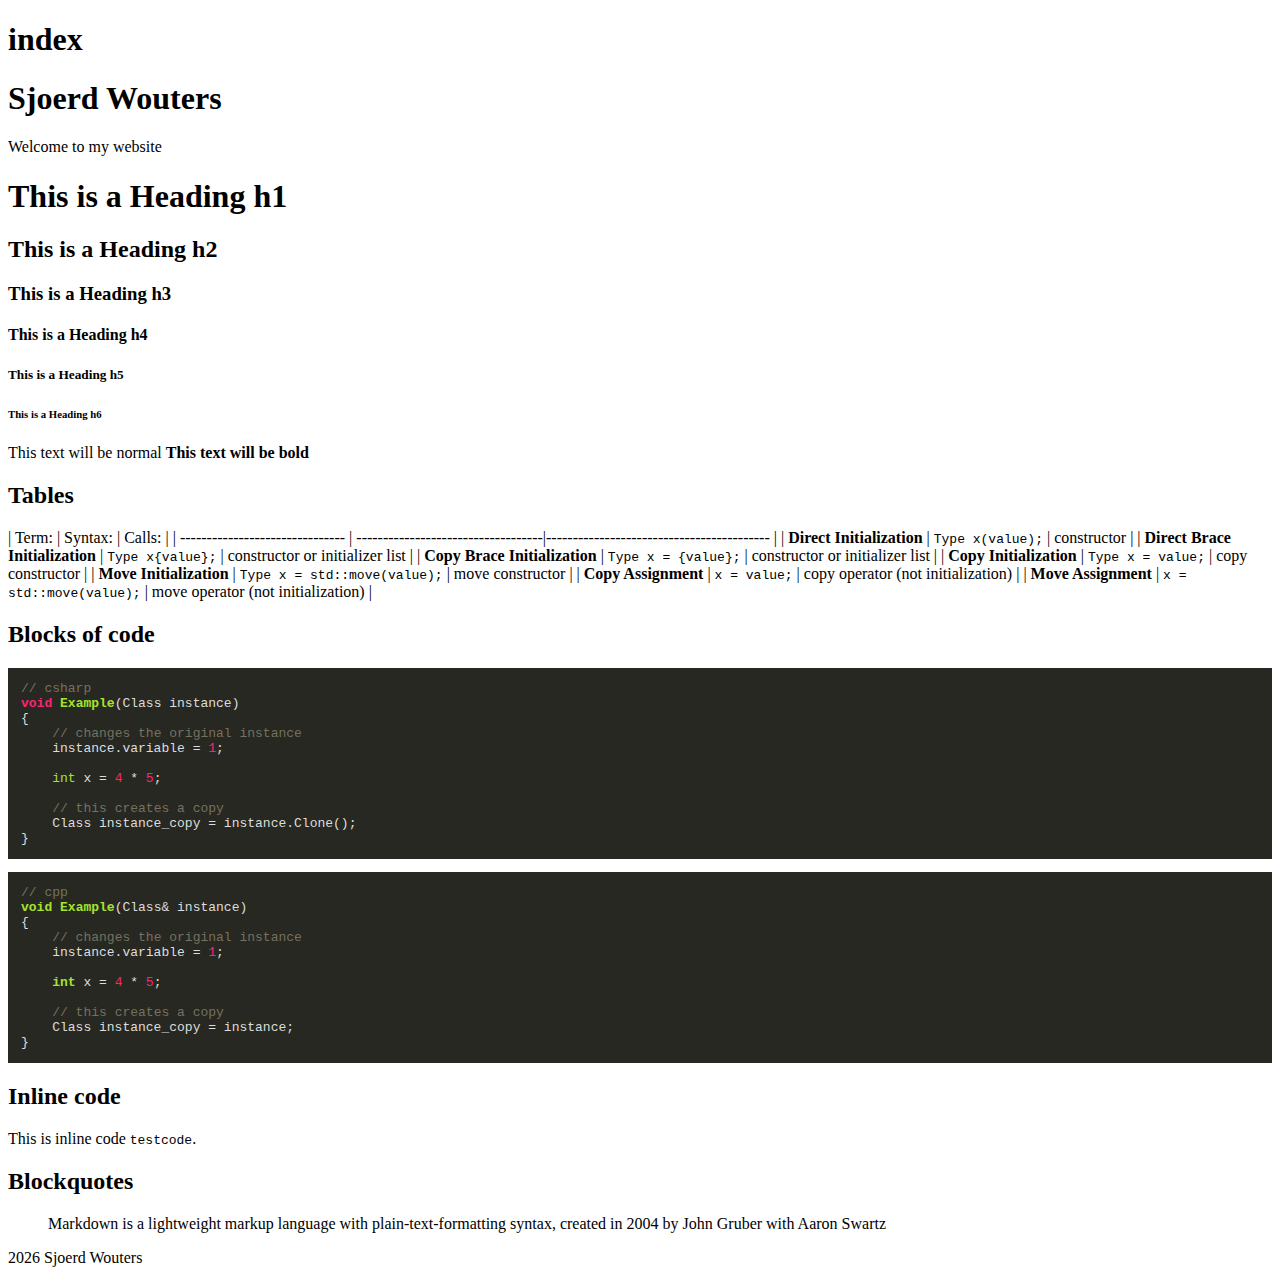
<file: output/index.html>
<!DOCTYPE html>
<html lang="en">

<head>
  <meta charset="UTF-8">
  <title>index</title>
  <link rel="stylesheet" href="../css/style.css">
  <link rel="stylesheet" href="../css/highlight.css">
  <script src="../js/highlight.min.js"></script>
  <script>hljs.highlightAll();</script>
</head>

<body>
  <header>
    <h1>index</h1>
  </header>

  <main>
    <h1>Sjoerd Wouters</h1>
<p>Welcome to my website</p>
<h1>This is a Heading h1</h1>
<h2>This is a Heading h2</h2>
<h3>This is a Heading h3</h3>
<h4>This is a Heading h4</h4>
<h5>This is a Heading h5</h5>
<h6>This is a Heading h6</h6>
<p>This text will be normal
<strong>This text will be bold</strong></p>
<h2>Tables</h2>
<p>| Term:                           | Syntax:                            | Calls:                                    |
| ------------------------------- | -----------------------------------|------------------------------------------ |
| <strong>Direct Initialization</strong>       | <code>Type x(value);</code>                 | constructor                               |
| <strong>Direct Brace Initialization</strong> | <code>Type x{value};</code>                 | constructor or initializer list           |
| <strong>Copy Brace Initialization</strong>   | <code>Type x = {value};</code>              | constructor or initializer list           |
| <strong>Copy Initialization</strong>         | <code>Type x = value;</code>                | copy constructor                          |
| <strong>Move Initialization</strong>         | <code>Type x = std::move(value);</code>     | move constructor                          |
| <strong>Copy Assignment</strong>             | <code>x = value;</code>                     | copy operator (not initialization)        |
| <strong>Move Assignment</strong>             | <code>x = std::move(value);</code>          | move operator (not initialization)        |</p>
<h2>Blocks of code</h2>
<pre><code class="language-csharp">// csharp
void Example(Class instance)
{
    // changes the original instance
    instance.variable = 1;

    int x = 4 * 5;

    // this creates a copy
    Class instance_copy = instance.Clone();
}
</code></pre>
<pre><code class="language-cpp">// cpp
void Example(Class&amp; instance)
{
    // changes the original instance
    instance.variable = 1;

    int x = 4 * 5;

    // this creates a copy
    Class instance_copy = instance;
}
</code></pre>
<h2>Inline code</h2>
<p>This is inline code <code>testcode</code>.</p>
<h2>Blockquotes</h2>
<blockquote>
<p>Markdown is a lightweight markup language with plain-text-formatting syntax, created in 2004 by John Gruber with Aaron Swartz</p>
</blockquote>

  </main>

  <footer>
    <p>2026 Sjoerd Wouters</p>
  </footer>

</body>

</html>
</file>
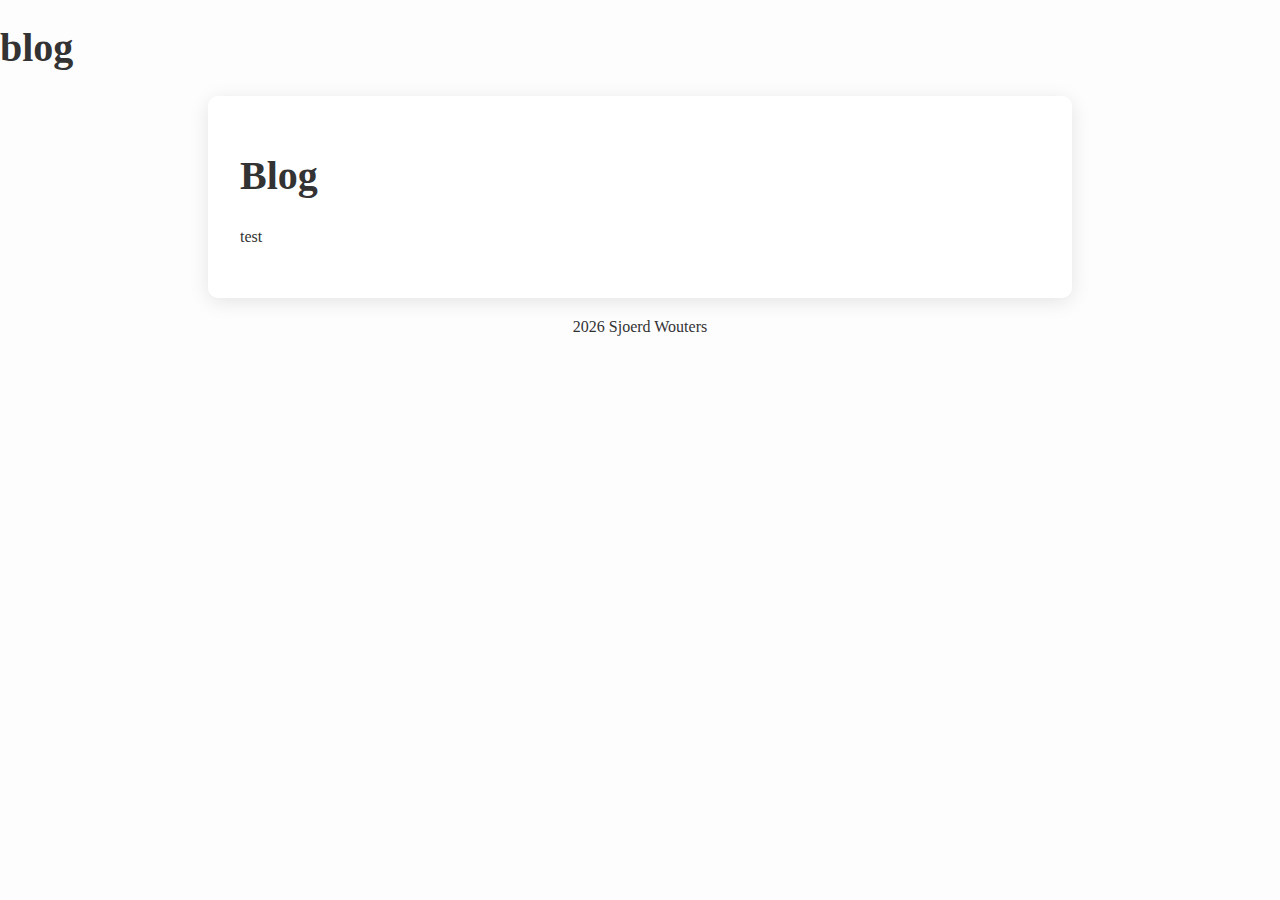
<file: output/blog.html>
<!DOCTYPE html>
<html lang="en">

<head>
  <meta charset="UTF-8">
  <title>blog</title>
  <link rel="stylesheet" href="../static/css/style.css">
  <link rel="stylesheet" href="../static/css/highlight.css">
  <script src="../static/js/highlight.min.js"></script>
  <script>hljs.highlightAll();</script>
</head>

<body>
  <header>
    <h1>blog</h1>
  </header>

  <main>
    <h1>Blog</h1>
<p>test</p>

  </main>

  <footer>
    <p>2026 Sjoerd Wouters</p>
  </footer>

</body>

</html>
</file>
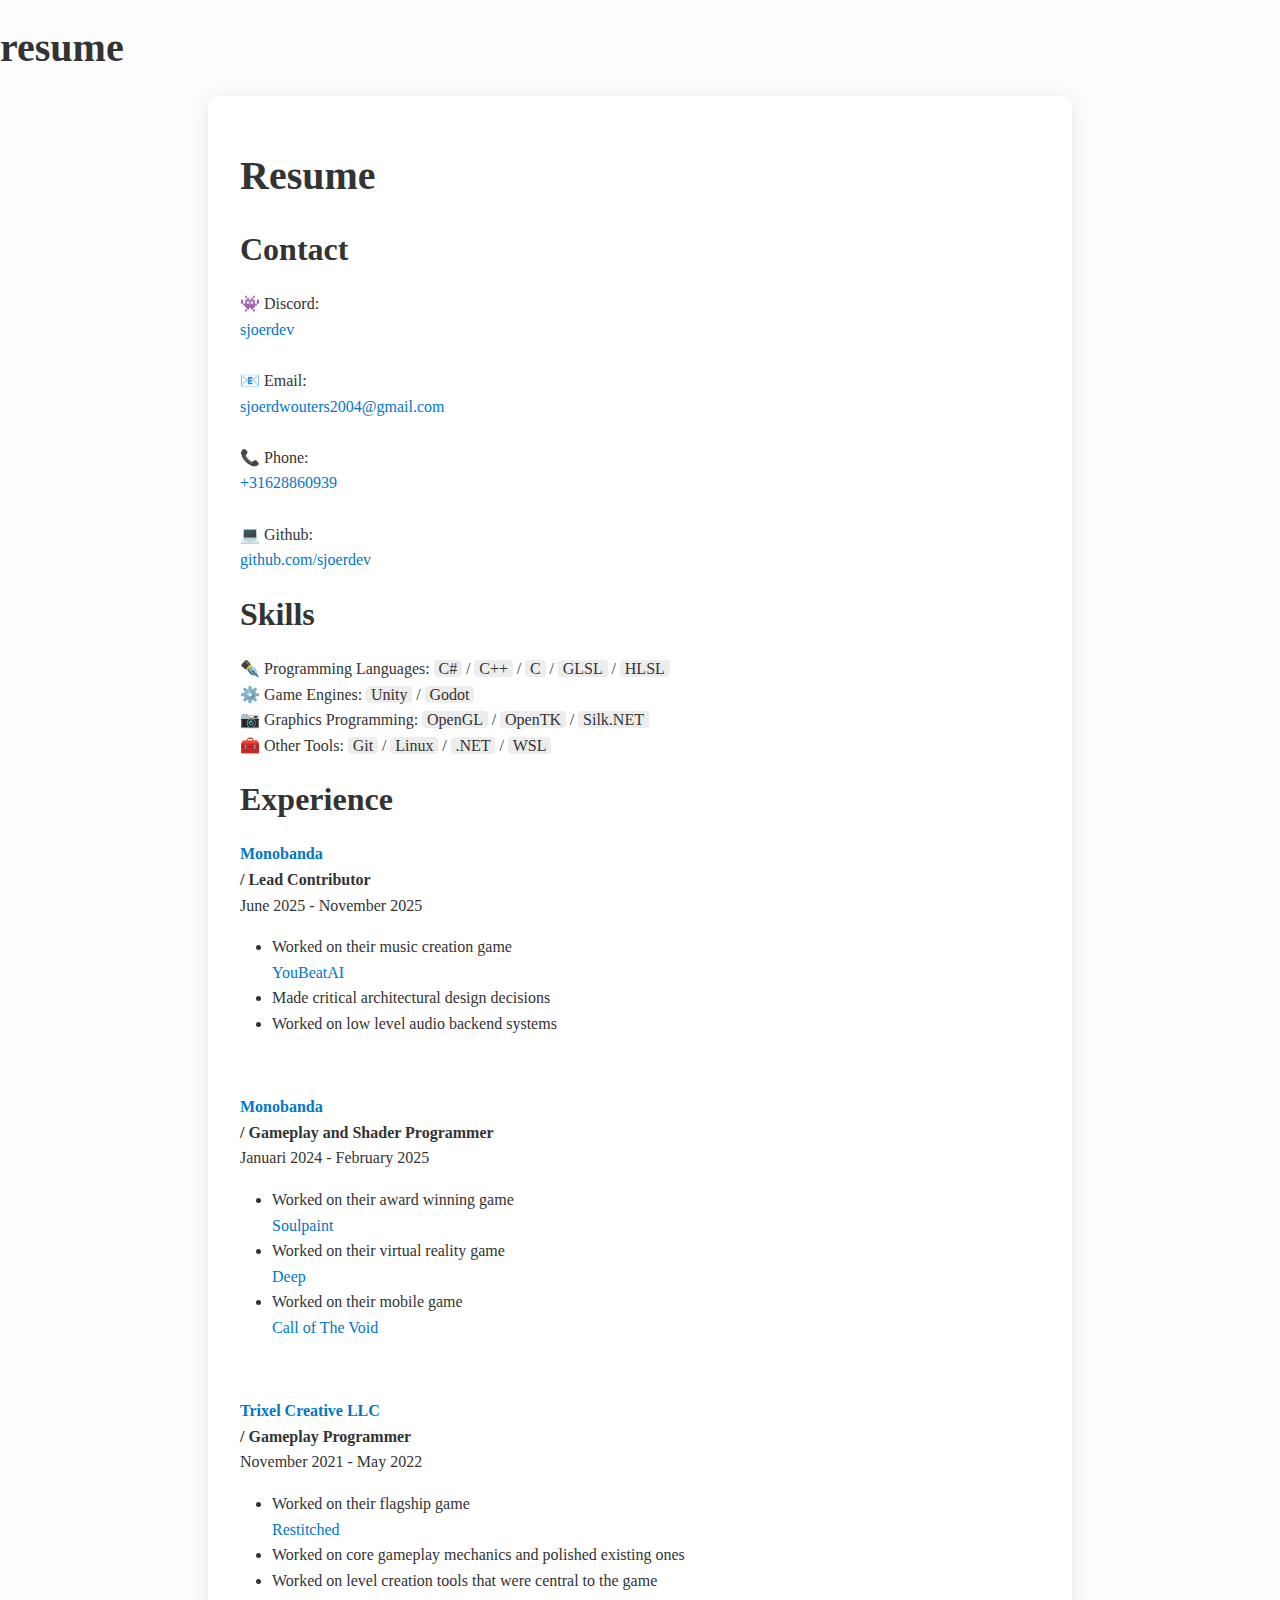
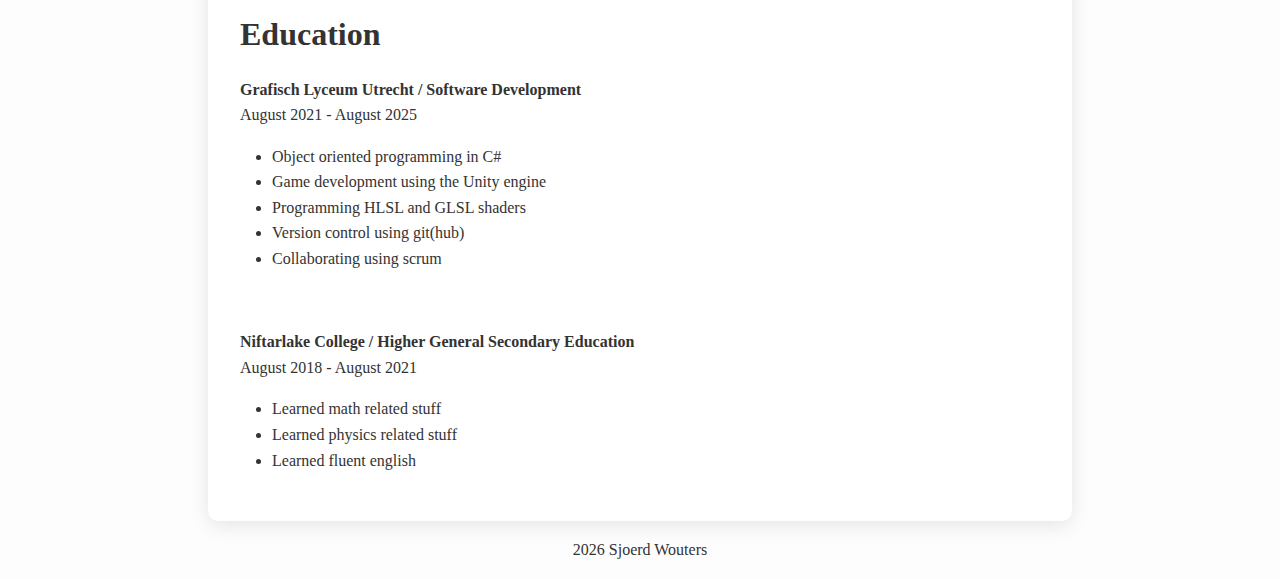
<file: output/resume.html>
<!DOCTYPE html>
<html lang="en">

<head>
  <meta charset="UTF-8">
  <title>resume</title>
  <link rel="stylesheet" href="../static/css/style.css">
  <link rel="stylesheet" href="../static/css/highlight.css">
  <script src="../static/js/highlight.min.js"></script>
  <script>hljs.highlightAll();</script>
</head>

<body>
  <header>
    <h1>resume</h1>
  </header>

  <main>
    <h1>Resume</h1>
<h2>Contact</h2>
<p>👾 Discord: <a href="https://discordapp.com/users/906668622099927041">sjoerdev</a> <br>
📧 Email: <a href="mailto:sjoerdwouters2004@gmail.com">sjoerdwouters2004@gmail.com</a> <br>
📞 Phone: <a href="tel:+31628860939">+31628860939</a> <br>
💻 Github: <a href="https://github.com/sjoerdev">github.com/sjoerdev</a></p>
<h2>Skills</h2>
<p>✒️ Programming Languages: <code>C#</code> / <code>C++</code> / <code>C</code> / <code>GLSL</code> / <code>HLSL</code> <br>
⚙️ Game Engines: <code>Unity</code> / <code>Godot</code> <br>
📷 Graphics Programming: <code>OpenGL</code> / <code>OpenTK</code> / <code>Silk.NET</code> <br>
🧰 Other Tools: <code>Git</code> / <code>Linux</code> / <code>.NET</code> / <code>WSL</code> <br></p>
<h2>Experience</h2>
<p><strong><a href="https://monobanda.eu/">Monobanda</a> / Lead Contributor</strong> <br>
June 2025 - November 2025</p>
<ul>
<li>Worked on their music creation game <a href="">YouBeatAI</a></li>
<li>Made critical architectural design decisions</li>
<li>Worked on low level audio backend systems</li>
</ul>
<br>
<p><strong><a href="https://monobanda.eu/">Monobanda</a> / Gameplay and Shader Programmer</strong> <br>
Januari 2024 - February 2025</p>
<ul>
<li>Worked on their award winning game <a href="https://www.soulpaint.co/">Soulpaint</a></li>
<li>Worked on their virtual reality game <a href="https://monobanda.eu/project/deep">Deep</a></li>
<li>Worked on their mobile game <a href="https://monobanda.eu/project/cotv">Call of The Void</a></li>
</ul>
<br>
<p><strong><a href="https://www.trixelcreative.com/">Trixel Creative LLC</a> / Gameplay Programmer</strong> <br>
November 2021 - May 2022</p>
<ul>
<li>Worked on their flagship game <a href="https://www.trixelcreative.com/restitched">Restitched</a></li>
<li>Worked on core gameplay mechanics and polished existing ones</li>
<li>Worked on level creation tools that were central to the game</li>
</ul>
<h2>Education</h2>
<p><strong>Grafisch Lyceum Utrecht / Software Development</strong> <br>
August 2021 - August 2025</p>
<ul>
<li>Object oriented programming in C#</li>
<li>Game development using the Unity engine</li>
<li>Programming HLSL and GLSL shaders</li>
<li>Version control using git(hub)</li>
<li>Collaborating using scrum</li>
</ul>
<br>
<p><strong>Niftarlake College / Higher General Secondary Education</strong> <br>
August 2018 - August 2021</p>
<ul>
<li>Learned math related stuff</li>
<li>Learned physics related stuff</li>
<li>Learned fluent english</li>
</ul>

  </main>

  <footer>
    <p>2026 Sjoerd Wouters</p>
  </footer>

</body>

</html>
</file>
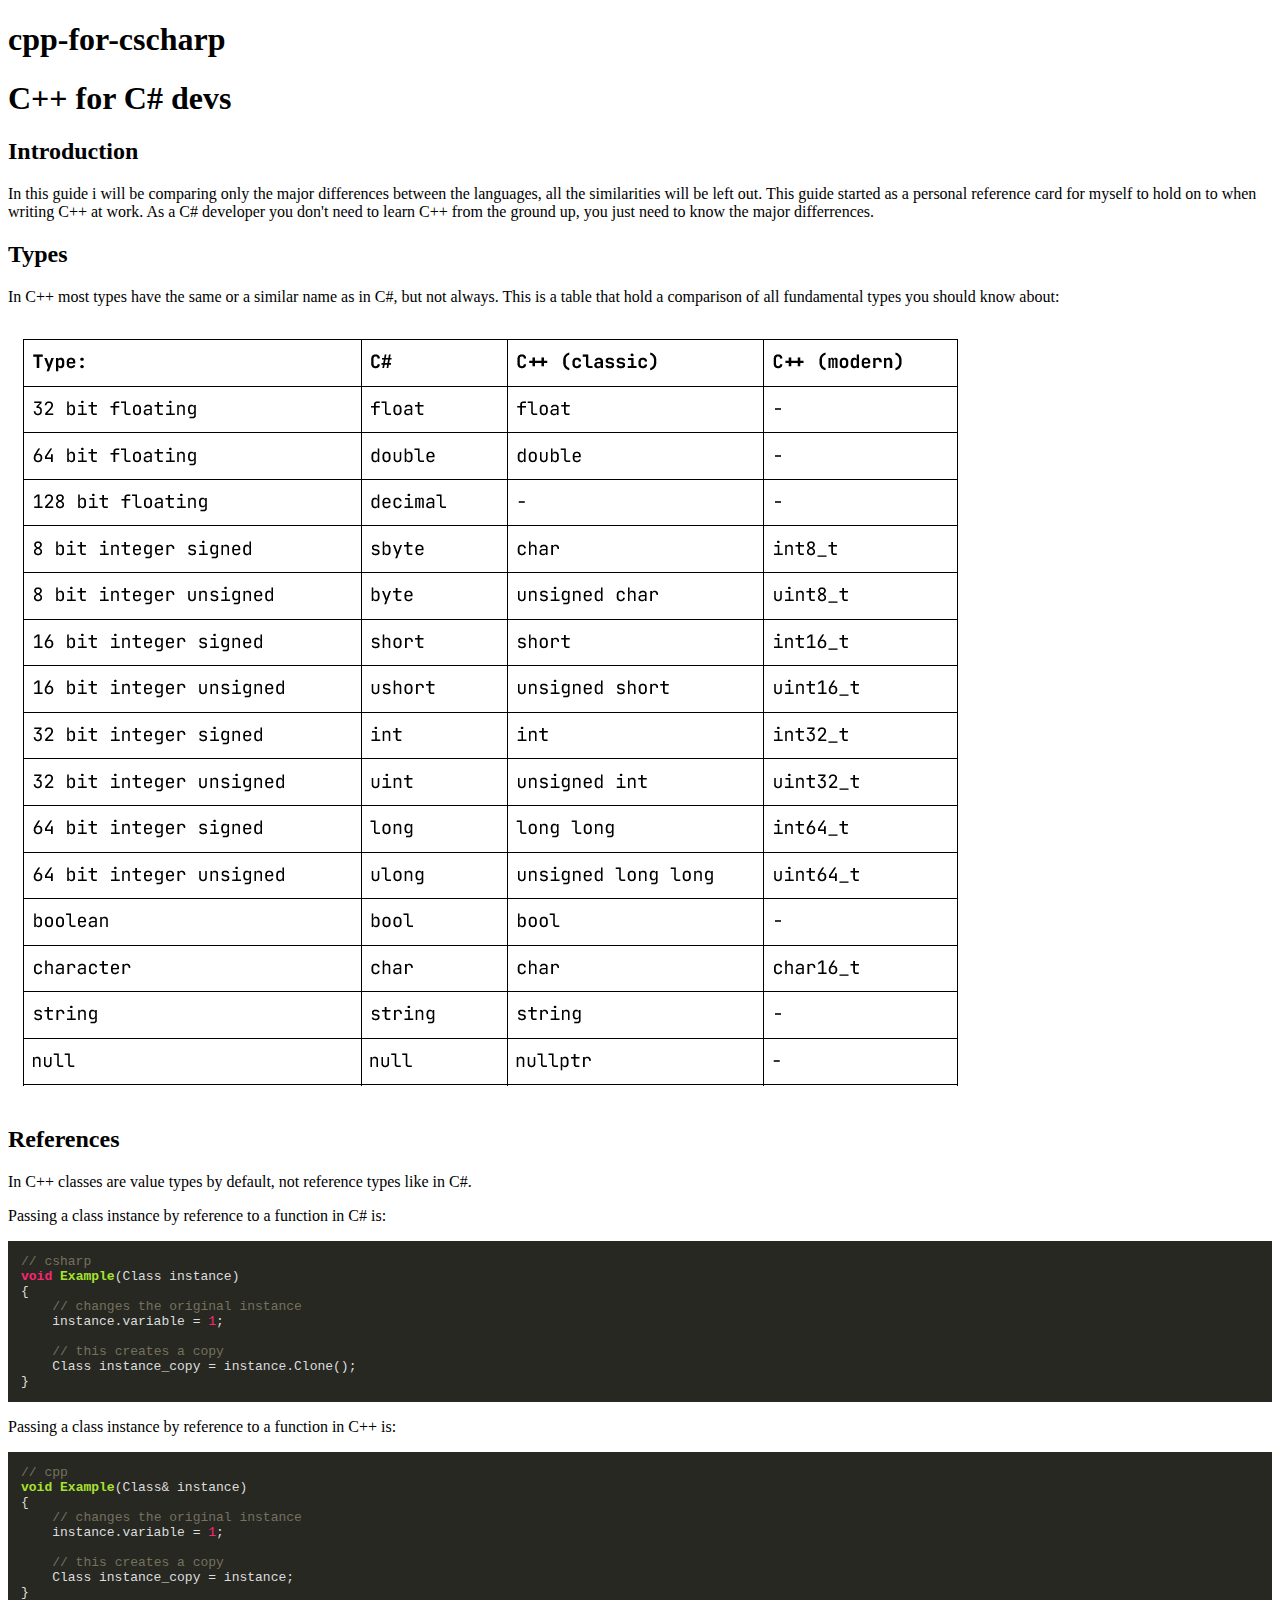
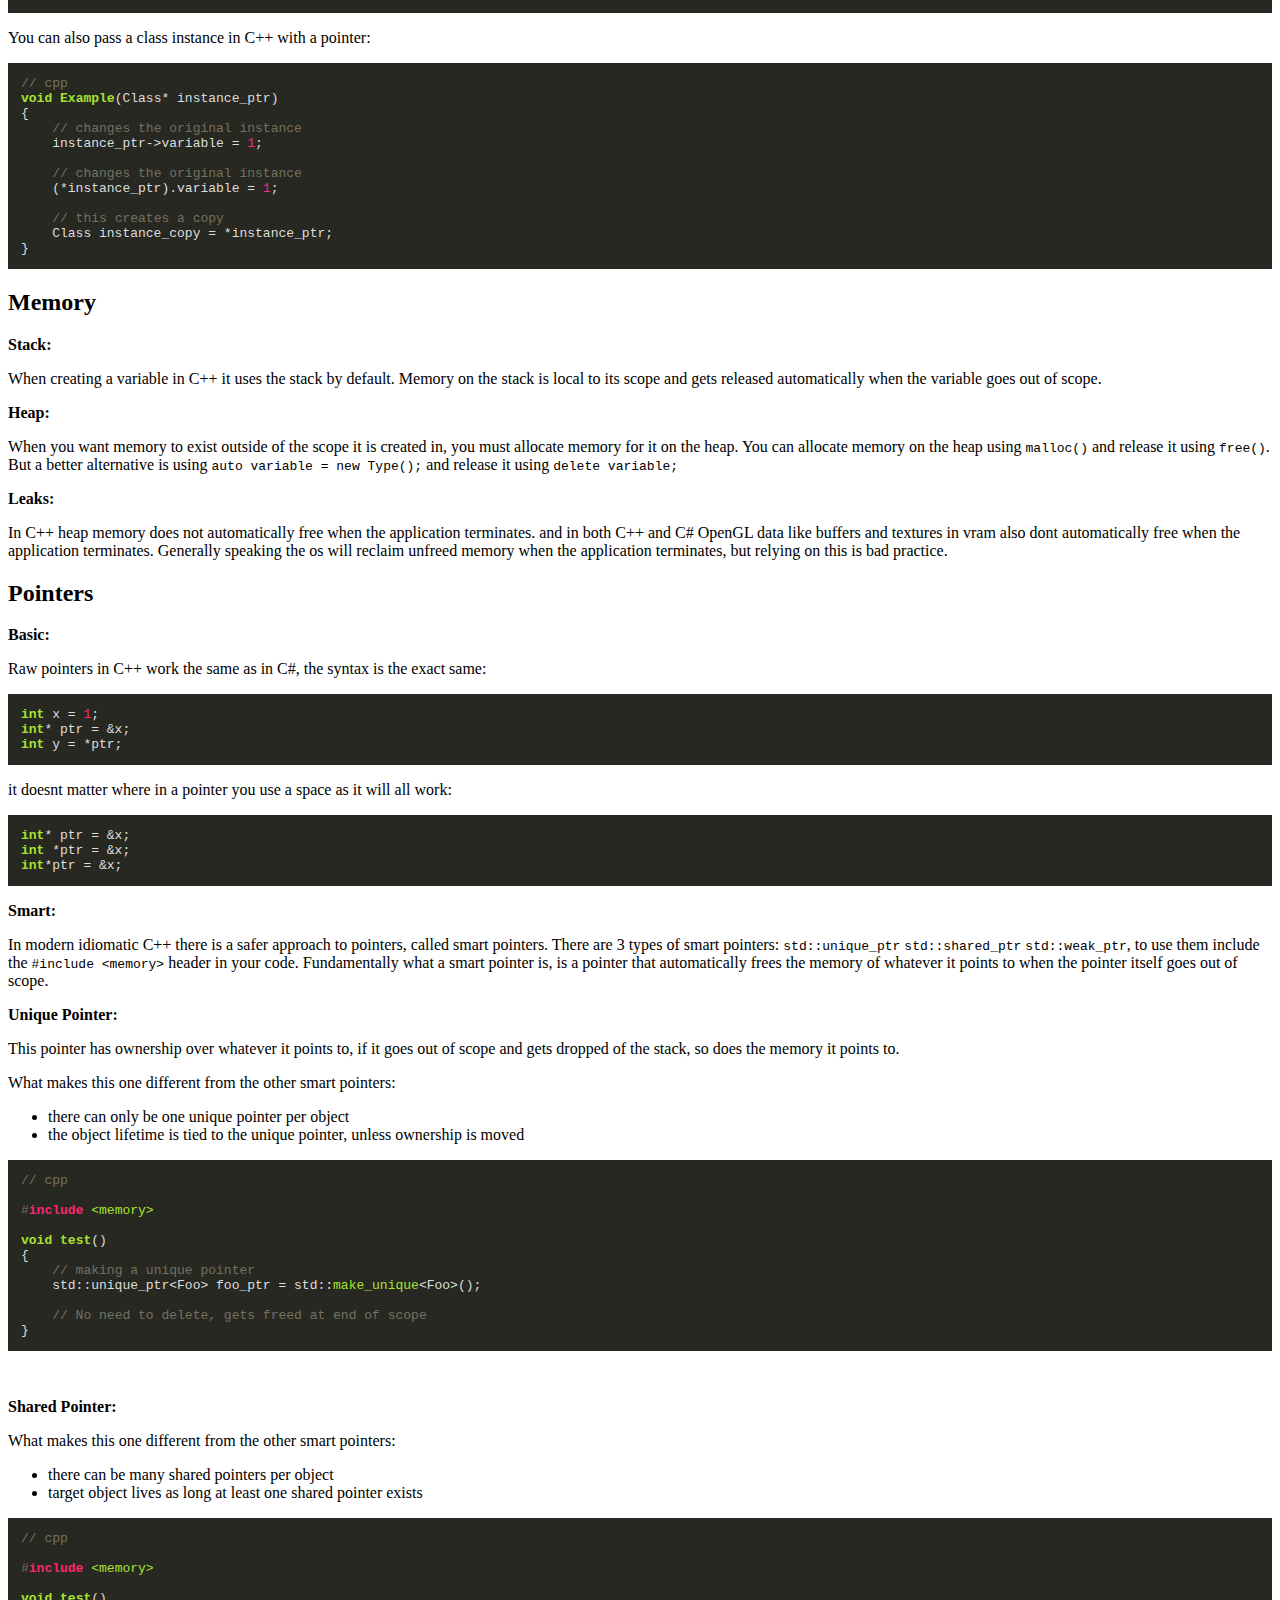
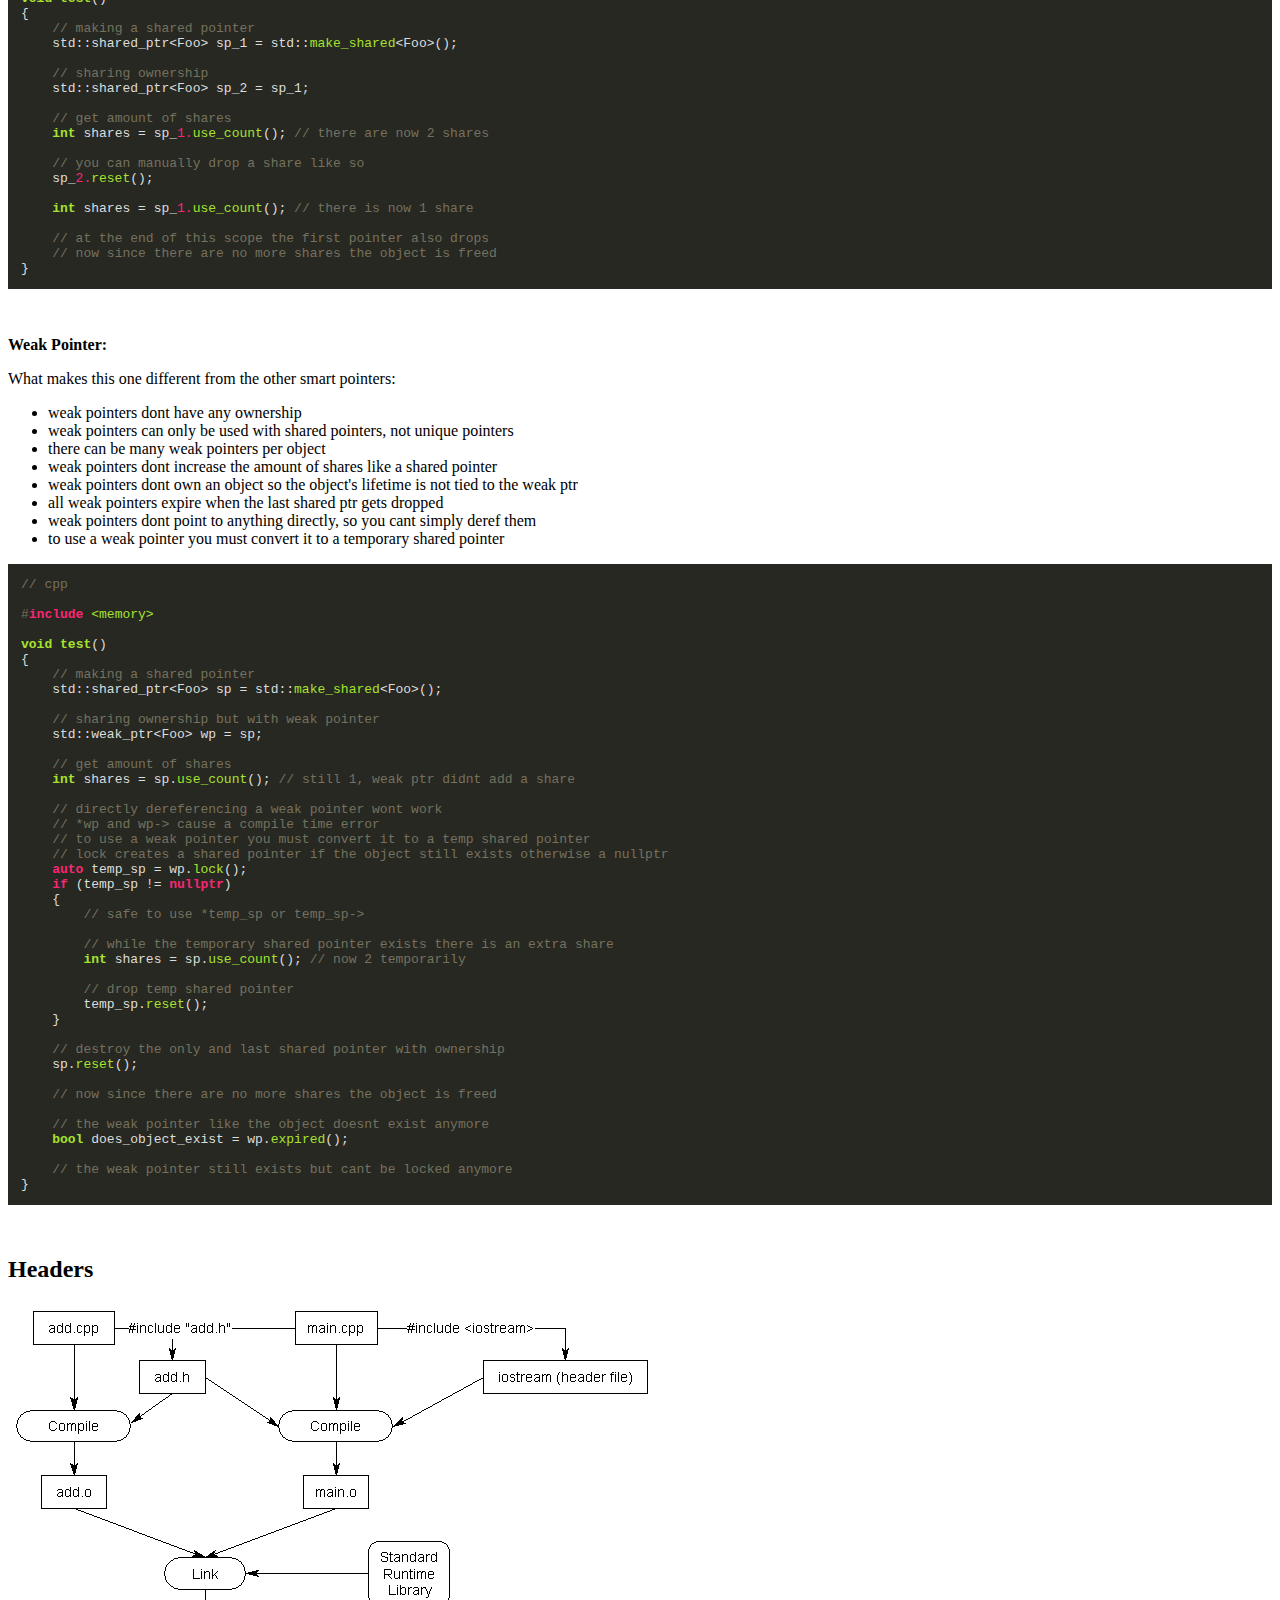
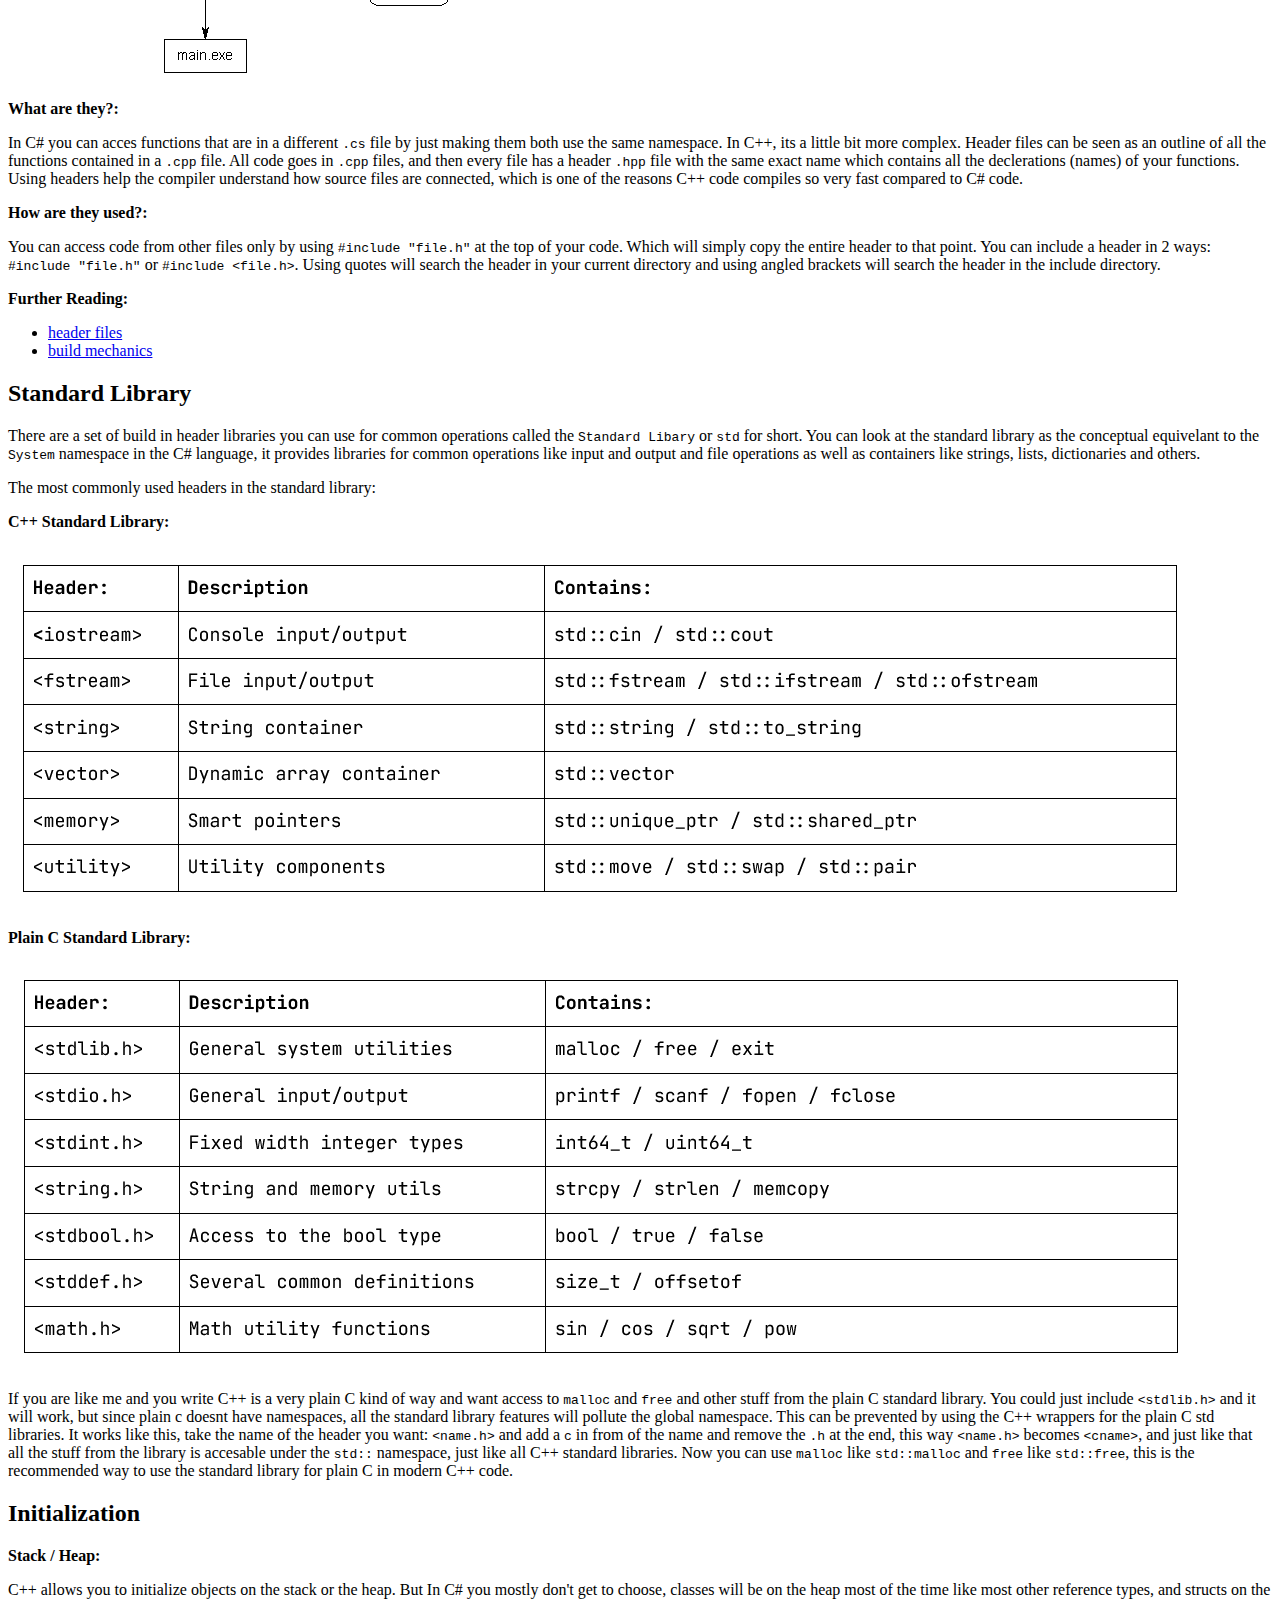
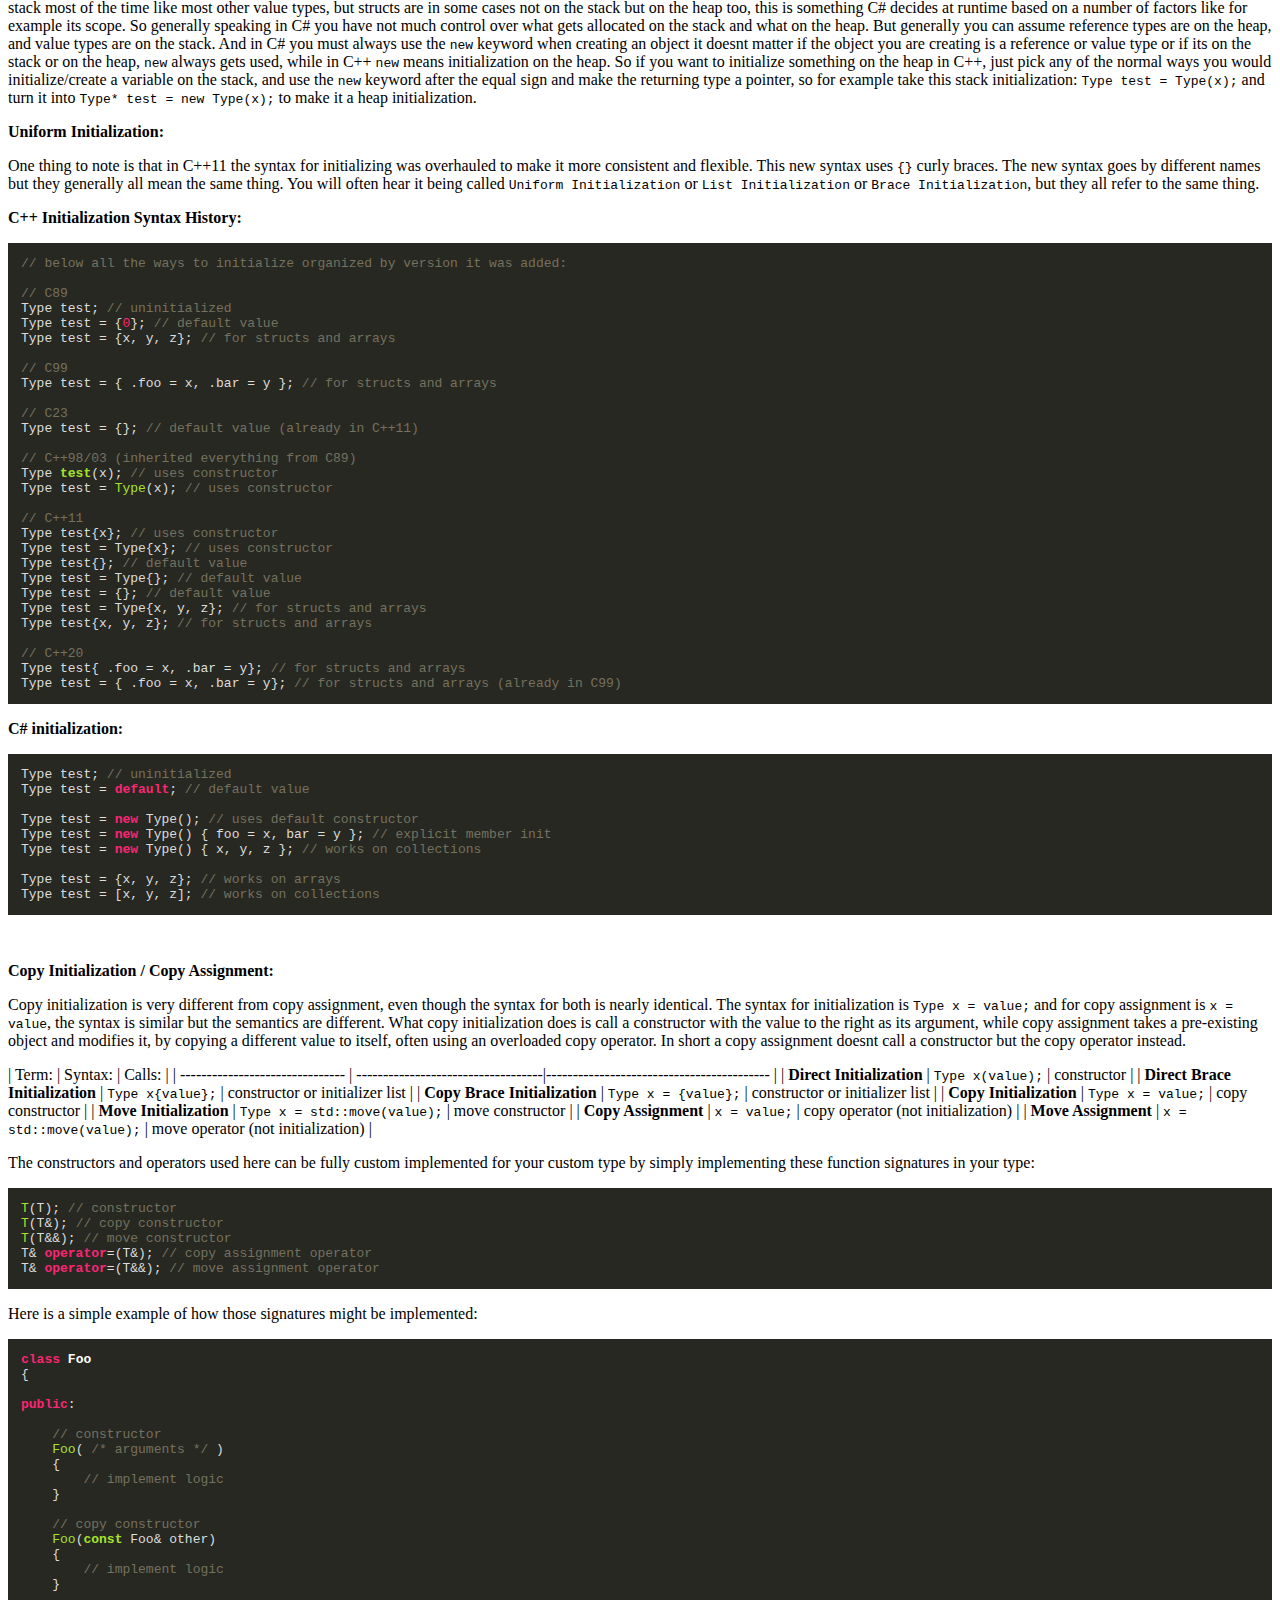
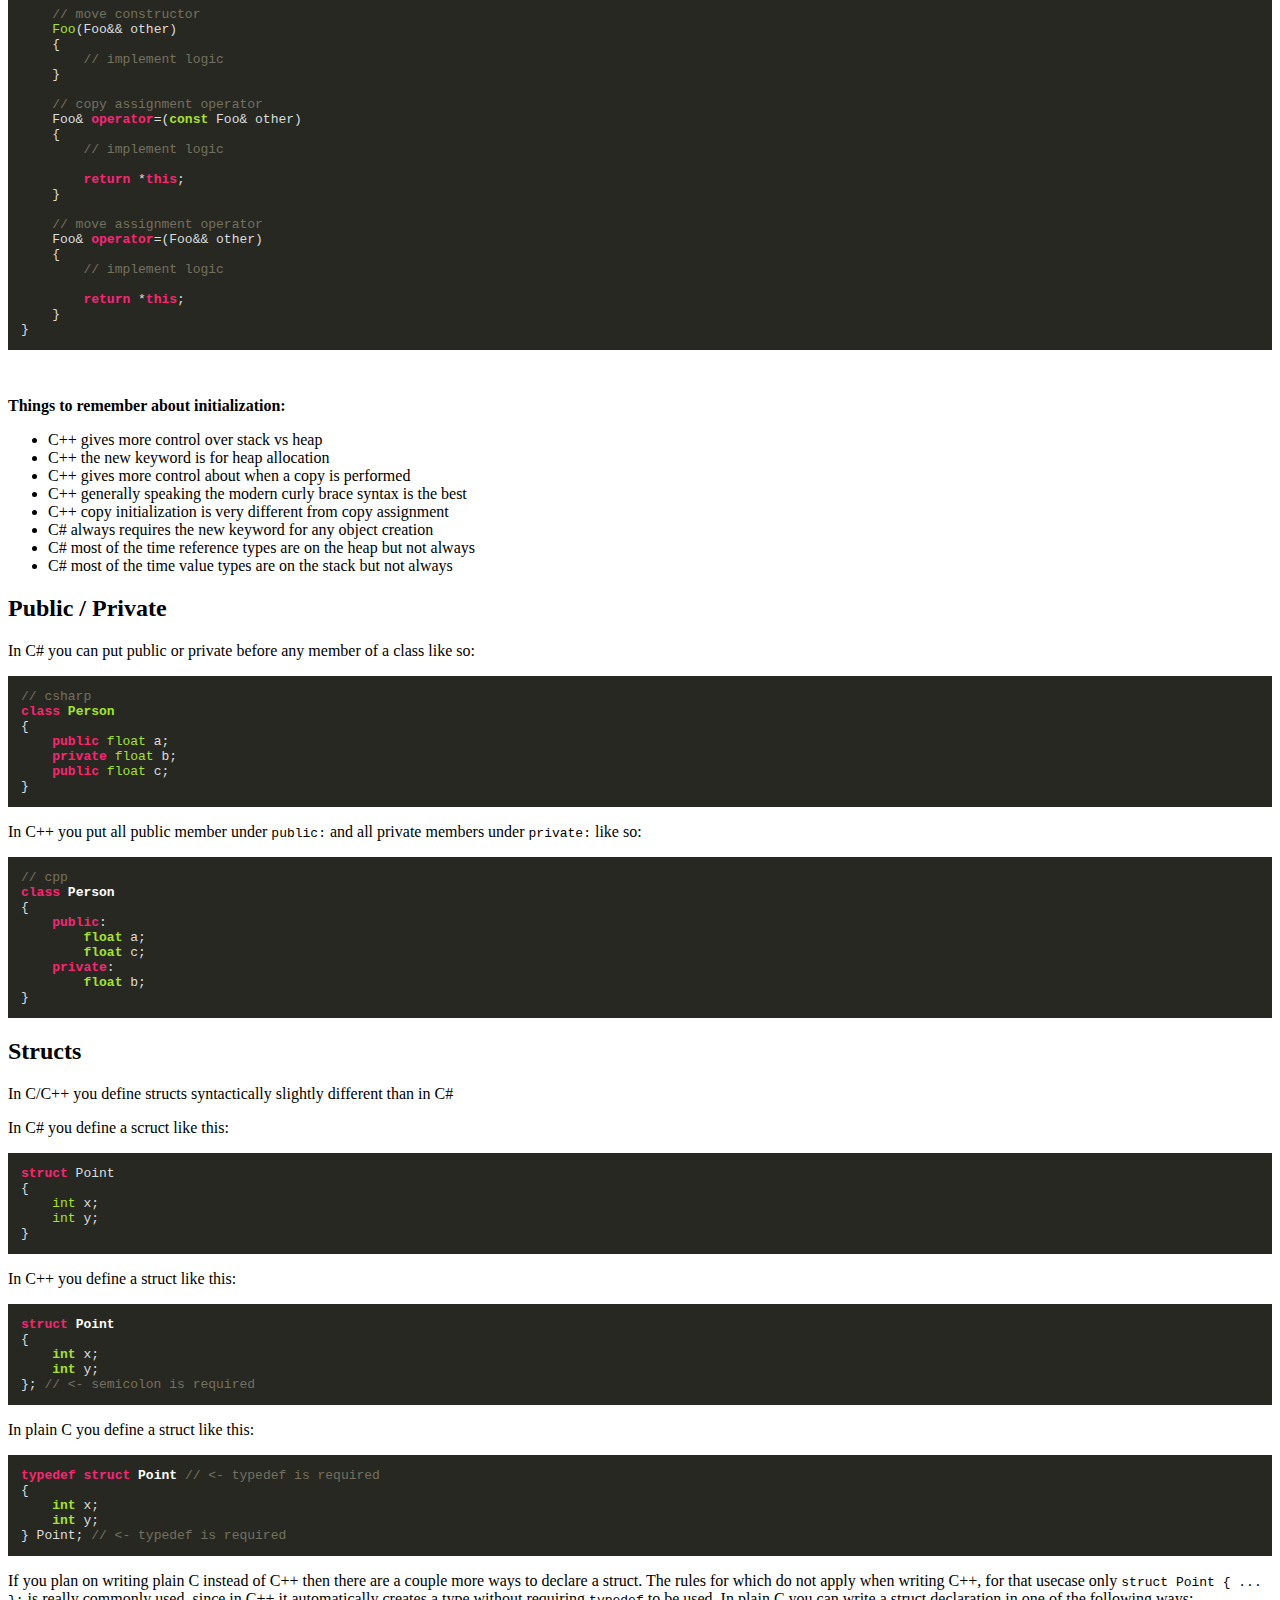
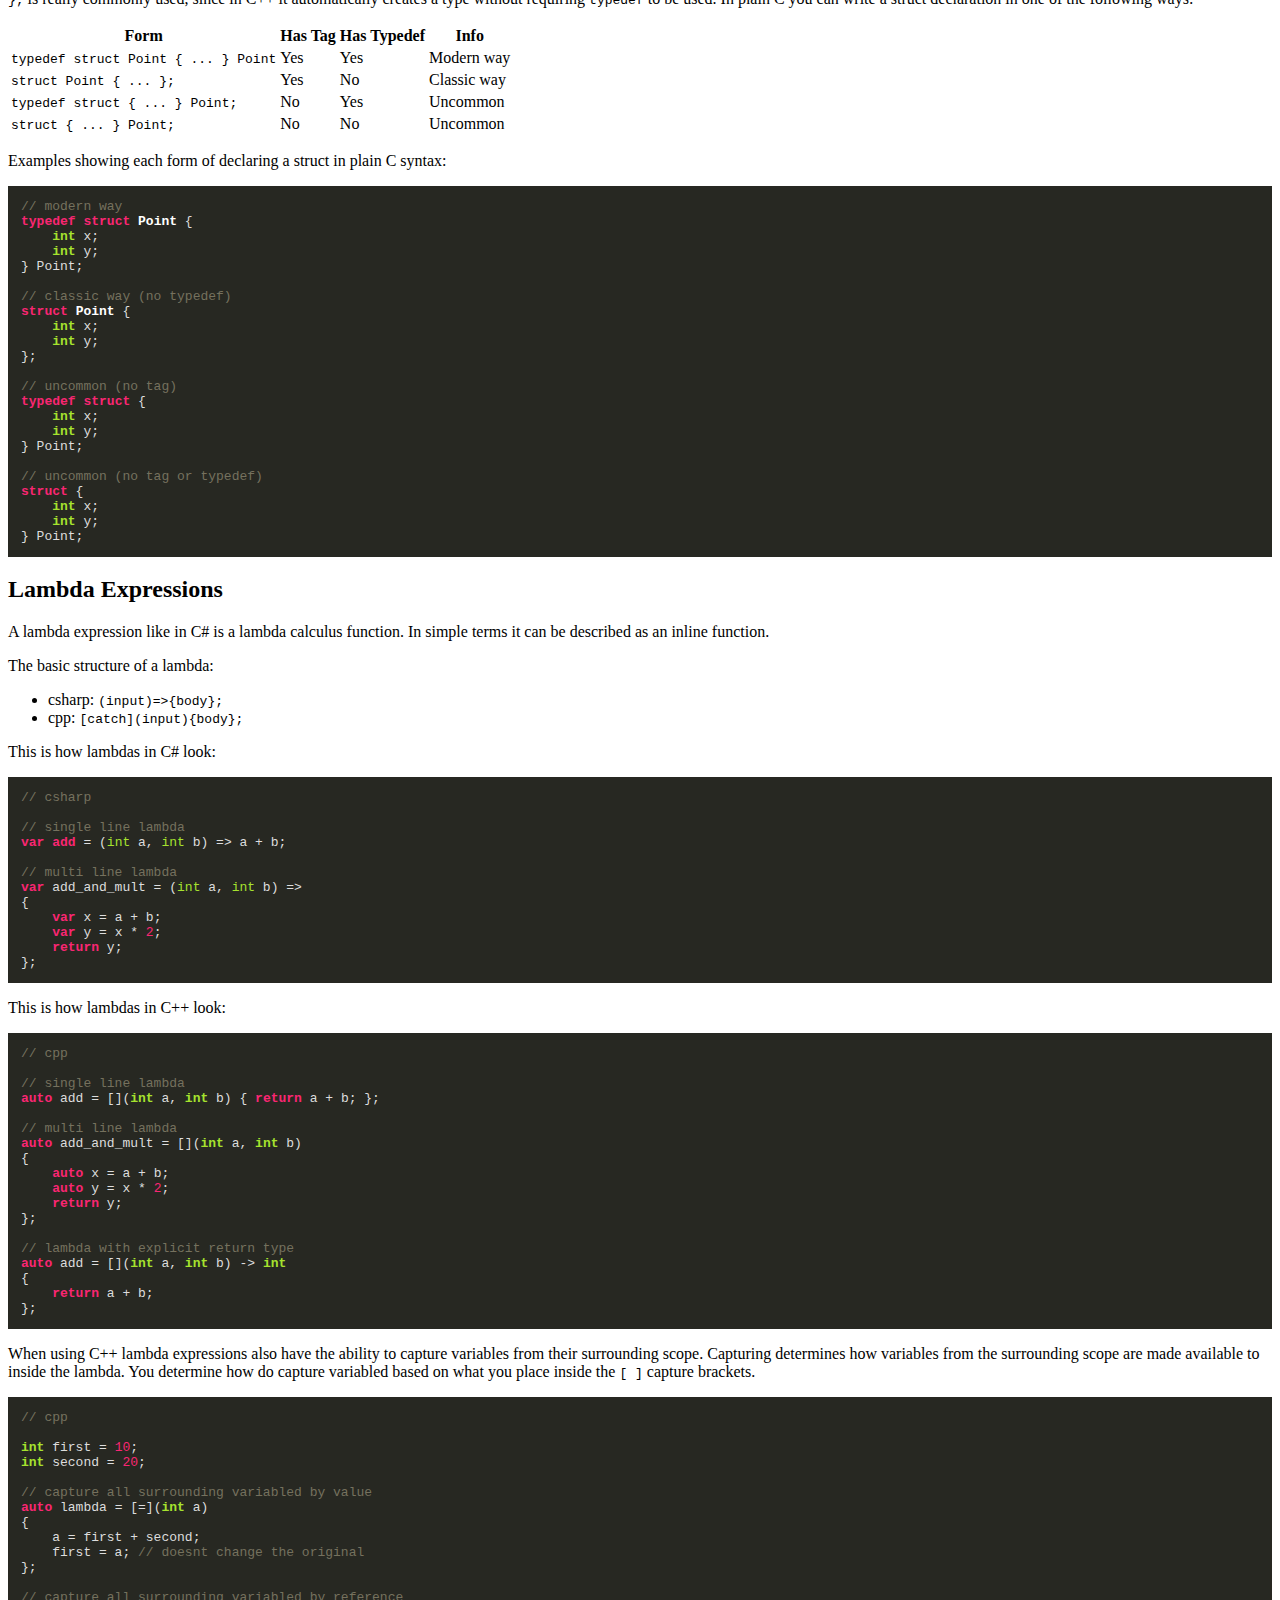
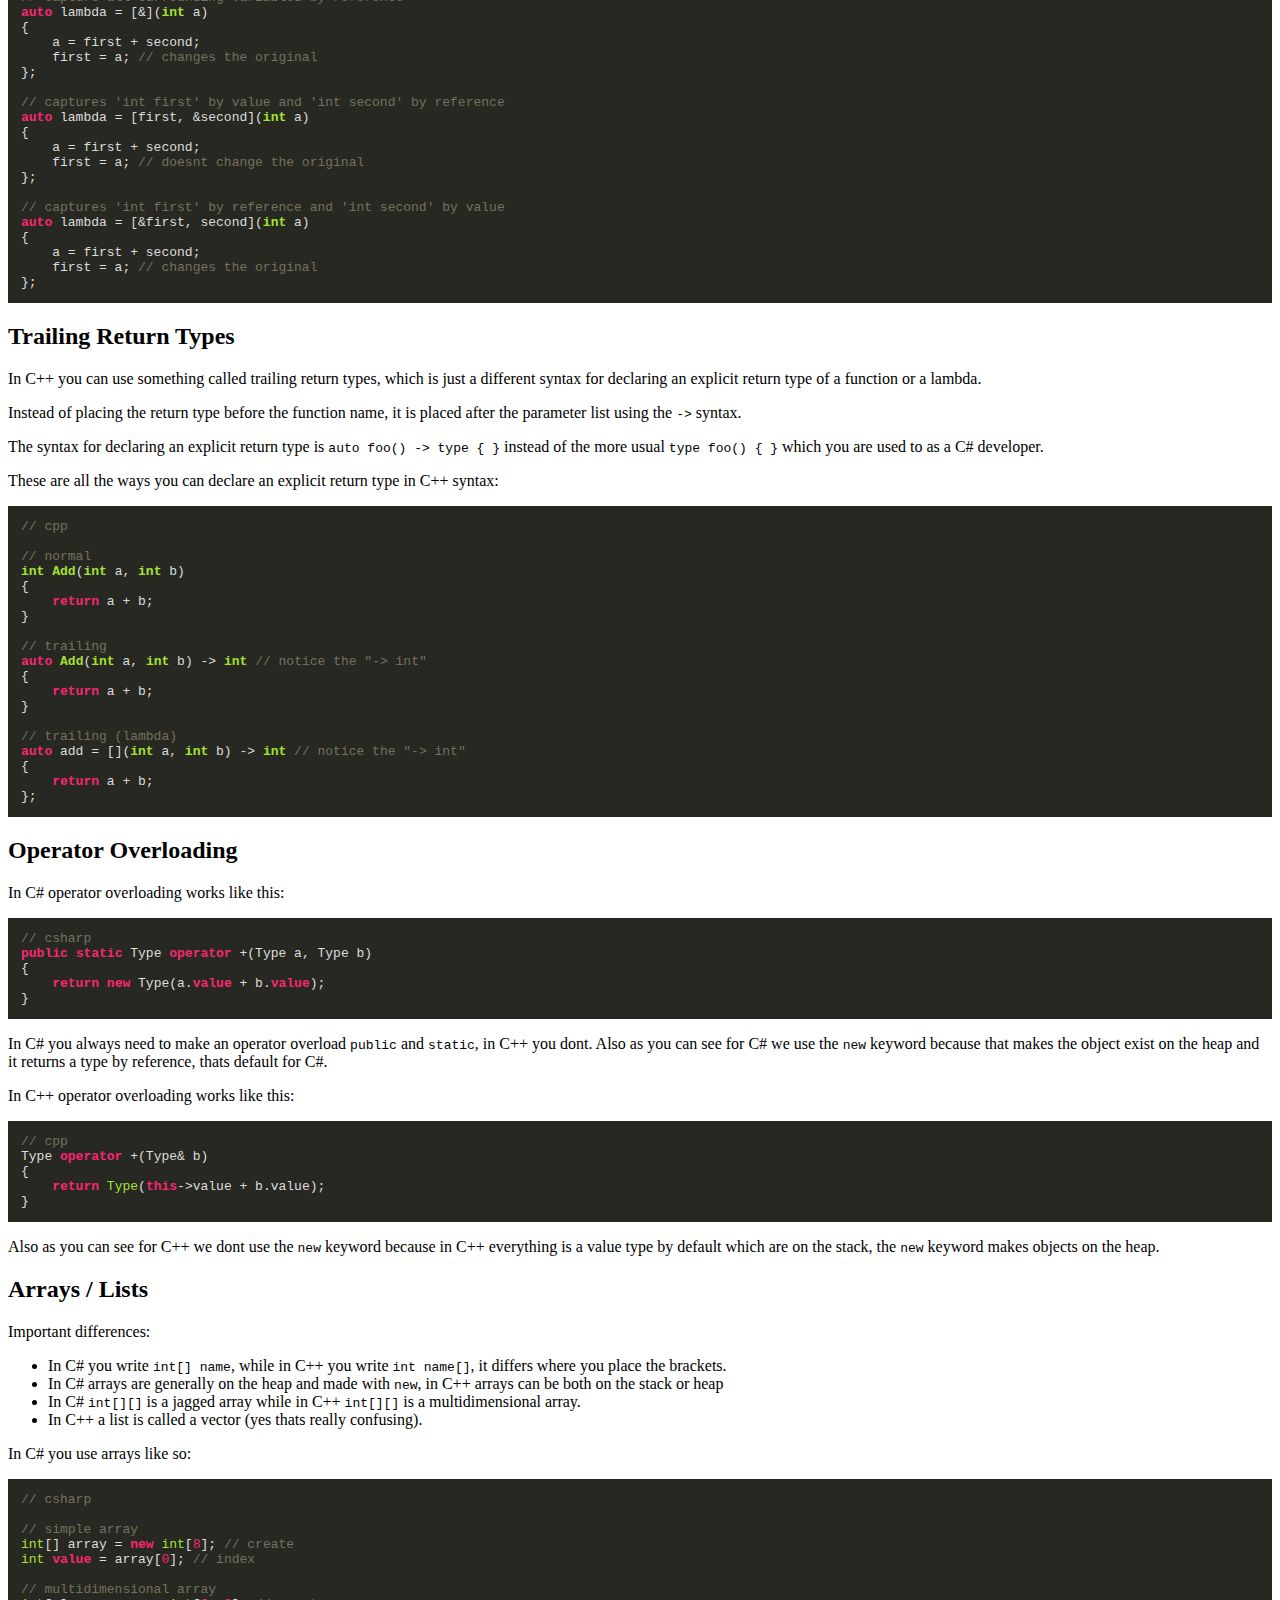
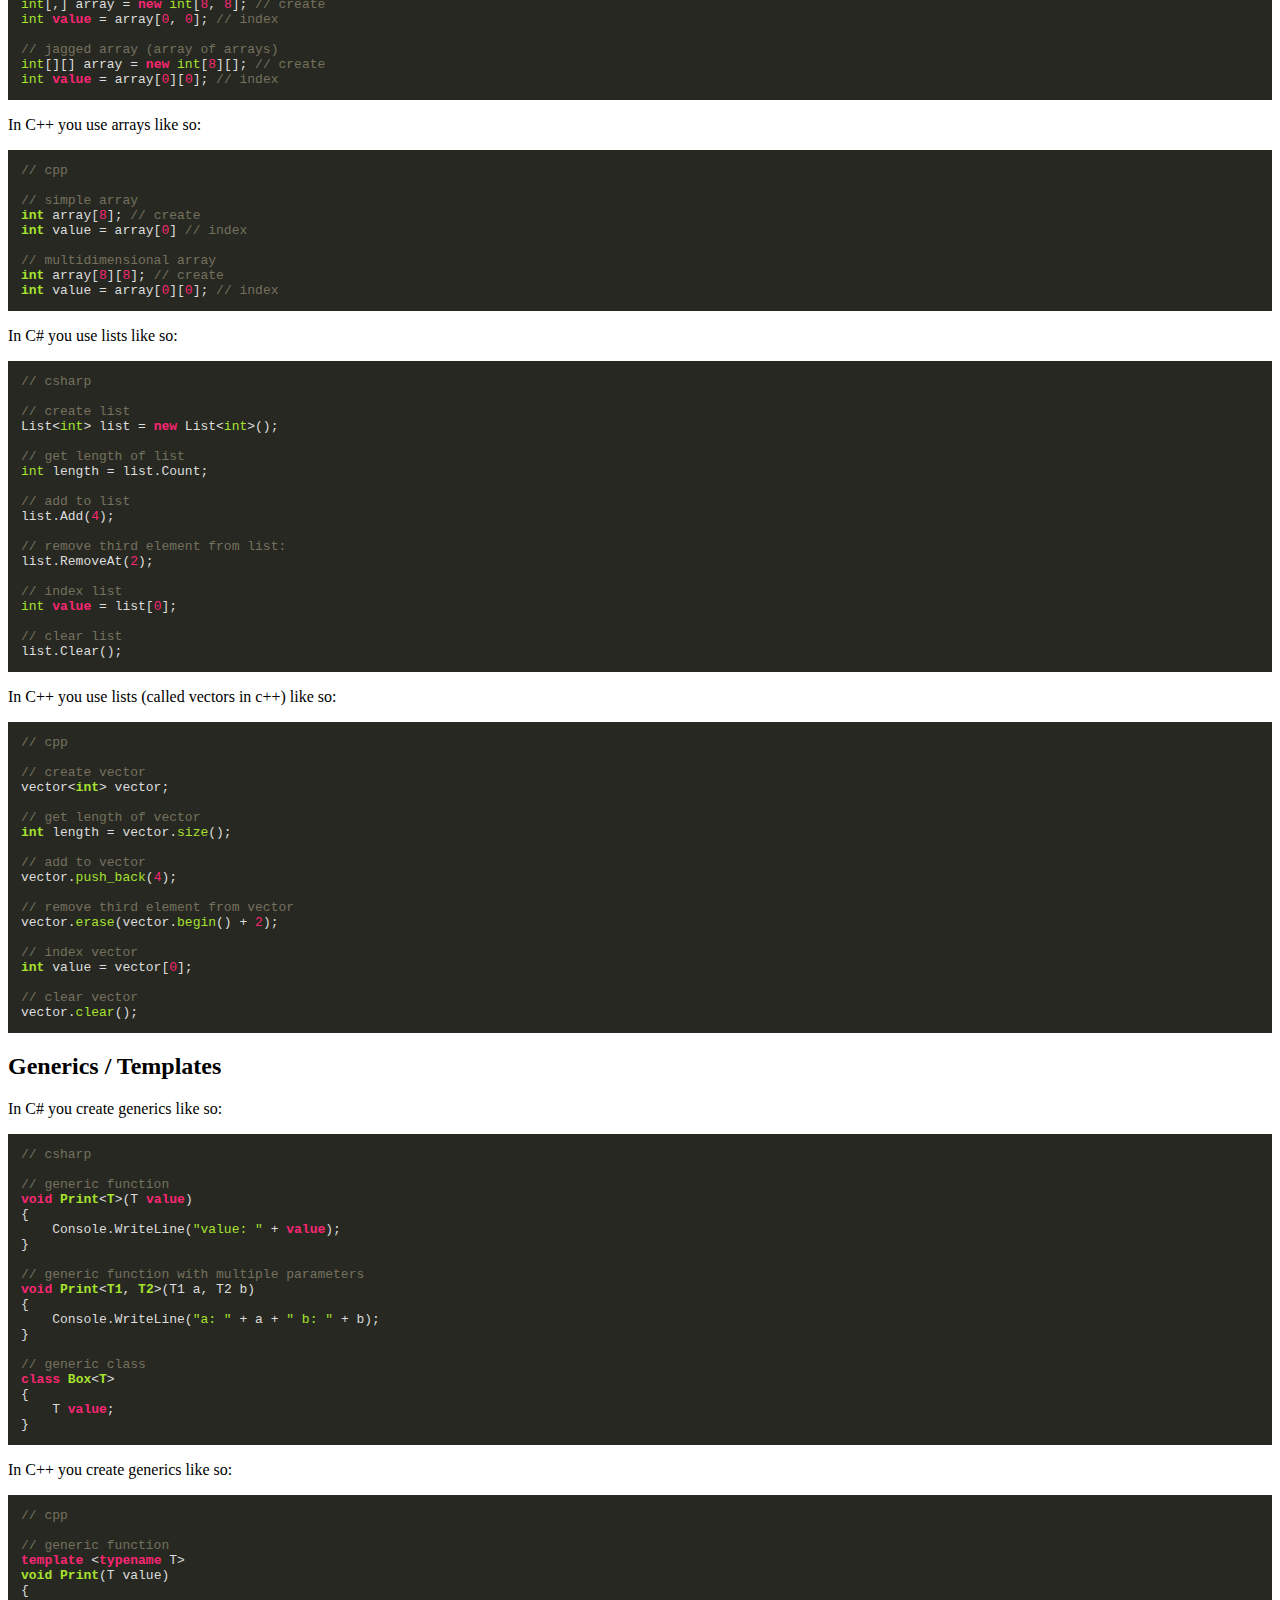
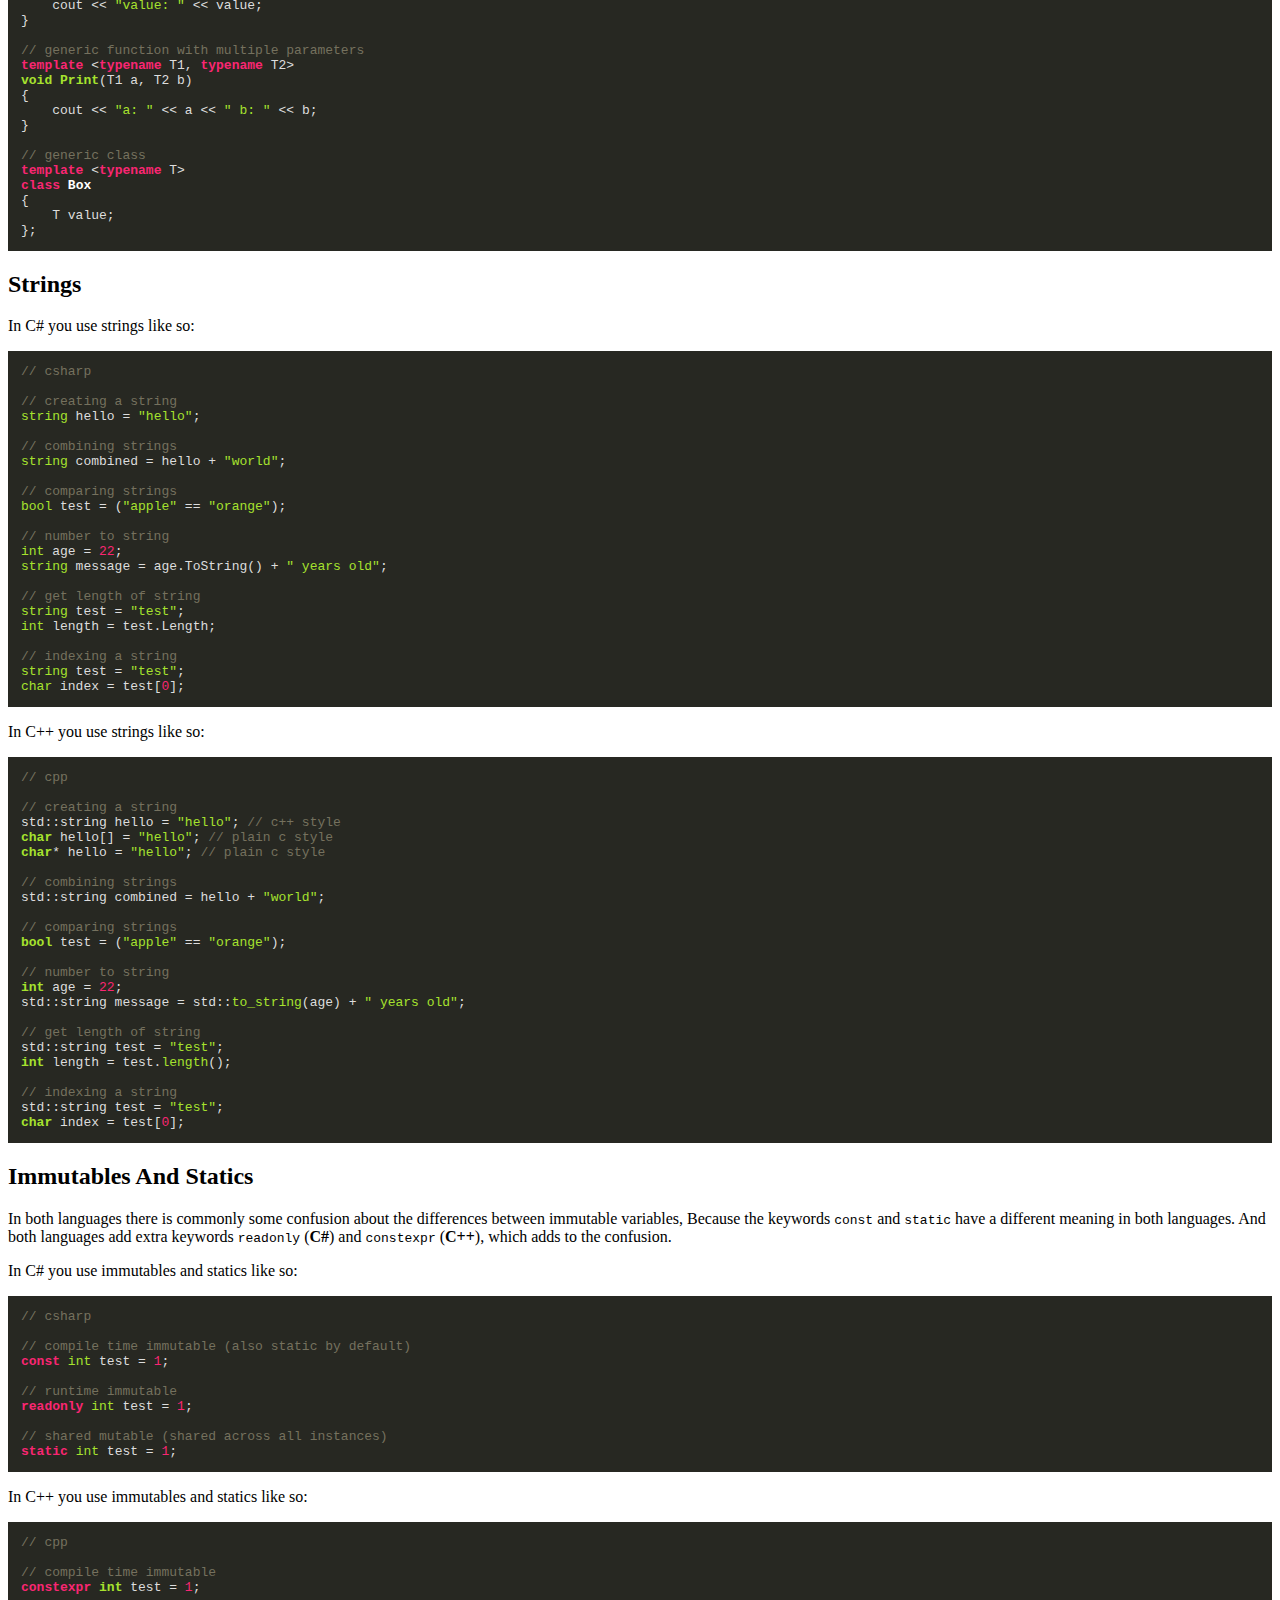
<file: output/posts/cpp-for-cscharp.html>
<!DOCTYPE html>
<html lang="en">

<head>
  <meta charset="UTF-8">
  <title>cpp-for-cscharp</title>
  <link rel="stylesheet" href="../static/css/style.css">
  <link rel="stylesheet" href="../static/css/highlight.css">
  <script src="../static/js/highlight.min.js"></script>
  <script>hljs.highlightAll();</script>
</head>

<body>
  <header>
    <h1>cpp-for-cscharp</h1>
  </header>

  <main>
    <h1>C++ for C# devs</h1>
<h2>Introduction</h2>
<p>In this guide i will be comparing only the major differences between the languages, all the similarities will be left out.
This guide started as a personal reference card for myself to hold on to when writing C++ at work.
As a C# developer you don't need to learn C++ from the ground up, you just need to know the major differrences.</p>
<h2>Types</h2>
<p>In C++ most types have the same or a similar name as in C#, but not always.
This is a table that hold a comparison of all fundamental types you should know about:</p>
<p><img src="/static/img/table-types.png" alt="types" /></p>
<h2>References</h2>
<p>In C++ classes are value types by default, not reference types like in C#.</p>
<p>Passing a class instance by reference to a function in C# is:</p>
<pre><code class="language-csharp">// csharp
void Example(Class instance)
{
    // changes the original instance
    instance.variable = 1;

    // this creates a copy
    Class instance_copy = instance.Clone();
}
</code></pre>
<p>Passing a class instance by reference to a function in C++ is:</p>
<pre><code class="language-cpp">// cpp
void Example(Class&amp; instance)
{
    // changes the original instance
    instance.variable = 1;

    // this creates a copy
    Class instance_copy = instance;
}
</code></pre>
<p>You can also pass a class instance in C++ with a pointer:</p>
<pre><code class="language-cpp">// cpp
void Example(Class* instance_ptr)
{
    // changes the original instance
    instance_ptr-&gt;variable = 1;

    // changes the original instance
    (*instance_ptr).variable = 1;

    // this creates a copy
    Class instance_copy = *instance_ptr;
}
</code></pre>
<h2>Memory</h2>
<p><strong>Stack:</strong></p>
<p>When creating a variable in C++ it uses the stack by default.
Memory on the stack is local to its scope and gets released automatically when the variable goes out of scope.</p>
<p><strong>Heap:</strong></p>
<p>When you want memory to exist outside of the scope it is created in, you must allocate memory for it on the heap.
You can allocate memory on the heap using <code>malloc()</code> and release it using <code>free()</code>.
But a better alternative is using <code>auto variable = new Type();</code> and release it using <code>delete variable;</code></p>
<p><strong>Leaks:</strong></p>
<p>In C++ heap memory does not automatically free when the application terminates. and in both C++ and C# OpenGL data like buffers and textures in vram also dont automatically free when the application terminates.
Generally speaking the os will reclaim unfreed memory when the application terminates, but relying on this is bad practice.</p>
<h2>Pointers</h2>
<p><strong>Basic:</strong></p>
<p>Raw pointers in C++ work the same as in C#, the syntax is the exact same:</p>
<pre><code class="language-cpp">int x = 1;
int* ptr = &amp;x;
int y = *ptr;
</code></pre>
<p>it doesnt matter where in a pointer you use a space as it will all work:</p>
<pre><code class="language-cpp">int* ptr = &amp;x;
int *ptr = &amp;x;
int*ptr = &amp;x;
</code></pre>
<p><strong>Smart:</strong></p>
<p>In modern idiomatic C++ there is a safer approach to pointers, called smart pointers.
There are 3 types of smart pointers: <code>std::unique_ptr</code> <code>std::shared_ptr</code> <code>std::weak_ptr</code>,
to use them include the <code>#include &lt;memory&gt;</code> header in your code.
Fundamentally what a smart pointer is, is a pointer that automatically frees the memory of whatever it points to when the pointer itself goes out of scope.</p>
<p><strong>Unique Pointer:</strong></p>
<p>This pointer has ownership over whatever it points to, if it goes out of scope and gets dropped of the stack, so does the memory it points to.</p>
<p>What makes this one different from the other smart pointers:</p>
<ul>
<li>there can only be one unique pointer per object</li>
<li>the object lifetime is tied to the unique pointer, unless ownership is moved</li>
</ul>
<pre><code class="language-cpp">// cpp

#include &lt;memory&gt;

void test()
{
    // making a unique pointer
    std::unique_ptr&lt;Foo&gt; foo_ptr = std::make_unique&lt;Foo&gt;();

    // No need to delete, gets freed at end of scope
}
</code></pre>
<br>
<p><strong>Shared Pointer:</strong></p>
<p>What makes this one different from the other smart pointers:</p>
<ul>
<li>there can be many shared pointers per object</li>
<li>target object lives as long at least one shared pointer exists</li>
</ul>
<pre><code class="language-cpp">// cpp

#include &lt;memory&gt;

void test()
{
    // making a shared pointer
    std::shared_ptr&lt;Foo&gt; sp_1 = std::make_shared&lt;Foo&gt;();

    // sharing ownership
    std::shared_ptr&lt;Foo&gt; sp_2 = sp_1;

    // get amount of shares
    int shares = sp_1.use_count(); // there are now 2 shares

    // you can manually drop a share like so
    sp_2.reset();

    int shares = sp_1.use_count(); // there is now 1 share

    // at the end of this scope the first pointer also drops
    // now since there are no more shares the object is freed
}
</code></pre>
<br>
<p><strong>Weak Pointer:</strong></p>
<p>What makes this one different from the other smart pointers:</p>
<ul>
<li>weak pointers dont have any ownership</li>
<li>weak pointers can only be used with shared pointers, not unique pointers</li>
<li>there can be many weak pointers per object</li>
<li>weak pointers dont increase the amount of shares like a shared pointer</li>
<li>weak pointers dont own an object so the object's lifetime is not tied to the weak ptr</li>
<li>all weak pointers expire when the last shared ptr gets dropped</li>
<li>weak pointers dont point to anything directly, so you cant simply deref them</li>
<li>to use a weak pointer you must convert it to a temporary shared pointer</li>
</ul>
<pre><code class="language-cpp">// cpp

#include &lt;memory&gt;

void test()
{
    // making a shared pointer
    std::shared_ptr&lt;Foo&gt; sp = std::make_shared&lt;Foo&gt;();

    // sharing ownership but with weak pointer
    std::weak_ptr&lt;Foo&gt; wp = sp;

    // get amount of shares
    int shares = sp.use_count(); // still 1, weak ptr didnt add a share

    // directly dereferencing a weak pointer wont work
    // *wp and wp-&gt; cause a compile time error
    // to use a weak pointer you must convert it to a temp shared pointer
    // lock creates a shared pointer if the object still exists otherwise a nullptr
    auto temp_sp = wp.lock();
    if (temp_sp != nullptr)
    {
        // safe to use *temp_sp or temp_sp-&gt;
        
        // while the temporary shared pointer exists there is an extra share
        int shares = sp.use_count(); // now 2 temporarily

        // drop temp shared pointer
        temp_sp.reset();
    }

    // destroy the only and last shared pointer with ownership
    sp.reset();

    // now since there are no more shares the object is freed

    // the weak pointer like the object doesnt exist anymore
    bool does_object_exist = wp.expired();

    // the weak pointer still exists but cant be locked anymore
}
</code></pre>
<br>
<h2>Headers</h2>
<p><img src="/static/img/headers.png" alt="headers" /></p>
<p><strong>What are they?:</strong></p>
<p>In C# you can acces functions that are in a different <code>.cs</code> file by just making them both use the same namespace. In C++, its a little bit more complex.
Header files can be seen as an outline of all the functions contained in a <code>.cpp</code> file.
All code goes in <code>.cpp</code> files, and then every file has a header <code>.hpp</code> file with the same exact name which contains all the declerations (names) of your functions.
Using headers help the compiler understand how source files are connected, which is one of the reasons C++ code compiles so very fast compared to C# code.</p>
<p><strong>How are they used?:</strong></p>
<p>You can access code from other files only by using <code>#include &quot;file.h&quot;</code> at the top of your code. Which will simply copy the entire header to that point.
You can include a header in 2 ways: <code>#include &quot;file.h&quot;</code> or <code>#include &lt;file.h&gt;</code>. Using quotes will search the header in your current directory and using angled brackets will search the header in the include directory.</p>
<p><strong>Further Reading:</strong></p>
<ul>
<li><a href="https://www.learncpp.com/cpp-tutorial/header-files/">header files</a></li>
<li><a href="https://hackingcpp.com/cpp/lang/separate_compilation.html">build mechanics</a></li>
</ul>
<h2>Standard Library</h2>
<p>There are a set of build in header libraries you can use for common operations called the <code>Standard Libary</code> or <code>std</code> for short. You can look at the standard library as the conceptual equivelant to the <code>System</code> namespace in the C# language, it provides libraries for common operations like input and output and file operations as well as containers like strings, lists, dictionaries and others.</p>
<p>The most commonly used headers in the standard library:</p>
<p><strong>C++ Standard Library:</strong></p>
<p><img src="/static/img/cppstd.png" alt="standardlibrarycpp" /></p>
<p><strong>Plain C Standard Library:</strong></p>
<p><img src="/static/img/cstd.png" alt="standardlibraryc" /></p>
<p>If you are like me and you write C++ is a very plain C kind of way and want access to <code>malloc</code> and <code>free</code>
and other stuff from the plain C standard library. You could just include <code>&lt;stdlib.h&gt;</code> and it will work,
but since plain c doesnt have namespaces, all the standard library features will pollute the global namespace.
This can be prevented by using the C++ wrappers for the plain C std libraries. It works like this, take the name
of the header you want: <code>&lt;name.h&gt;</code> and add a <code>c</code> in from of the name and remove the <code>.h</code> at the end,
this way <code>&lt;name.h&gt;</code> becomes <code>&lt;cname&gt;</code>, and just like that all the stuff from the library is accesable
under the <code>std::</code> namespace, just like all C++ standard libraries. Now you can
use <code>malloc</code> like <code>std::malloc</code> and <code>free</code> like <code>std::free</code>, this is
the recommended way to use the standard library for plain C in modern C++ code.</p>
<h2>Initialization</h2>
<p><strong>Stack / Heap:</strong></p>
<p>C++ allows you to initialize objects on the stack or the heap. But In C# you mostly don't get to choose, classes will be on the heap most of the time like most other reference types,
and structs on the stack most of the time like most other value types, but structs are in some cases not on the stack but on the heap too, this is something C# decides at runtime based on a number of factors like for example its scope.
So generally speaking in C# you have not much control over what gets allocated on the stack and what on the heap. But generally you can assume reference types are on the heap, and value types are on the stack.
And in C# you must always use the <code>new</code> keyword when creating an object it doesnt matter if the object you are creating is a reference or value type or if its on the stack or on the heap, <code>new</code> always gets used,
while in C++ <code>new</code> means initialization on the heap. So if you want to initialize something on the heap in C++, just pick any of the normal ways you would initialize/create a variable on the stack, and use the <code>new</code> keyword
after the equal sign and make the returning type a pointer, so for example take this stack initialization: <code>Type test = Type(x);</code> and turn it into <code>Type* test = new Type(x);</code> to make it a heap initialization.</p>
<p><strong>Uniform Initialization:</strong></p>
<p>One thing to note is that in C++11 the syntax for initializing was overhauled to make it more consistent and flexible.
This new syntax uses <code>{}</code> curly braces. The new syntax goes by different names but they generally all mean the same thing.
You will often hear it being called <code>Uniform Initialization</code> or <code>List Initialization</code> or <code>Brace Initialization</code>, but they all refer to the same thing.</p>
<p><strong>C++ Initialization Syntax History:</strong></p>
<pre><code class="language-cpp">// below all the ways to initialize organized by version it was added:

// C89
Type test; // uninitialized
Type test = {0}; // default value
Type test = {x, y, z}; // for structs and arrays

// C99
Type test = { .foo = x, .bar = y }; // for structs and arrays

// C23
Type test = {}; // default value (already in C++11)

// C++98/03 (inherited everything from C89)
Type test(x); // uses constructor
Type test = Type(x); // uses constructor

// C++11
Type test{x}; // uses constructor
Type test = Type{x}; // uses constructor
Type test{}; // default value
Type test = Type{}; // default value
Type test = {}; // default value
Type test = Type{x, y, z}; // for structs and arrays
Type test{x, y, z}; // for structs and arrays

// C++20
Type test{ .foo = x, .bar = y}; // for structs and arrays
Type test = { .foo = x, .bar = y}; // for structs and arrays (already in C99)
</code></pre>
<p><strong>C# initialization:</strong></p>
<pre><code class="language-csharp">Type test; // uninitialized
Type test = default; // default value

Type test = new Type(); // uses default constructor
Type test = new Type() { foo = x, bar = y }; // explicit member init
Type test = new Type() { x, y, z }; // works on collections

Type test = {x, y, z}; // works on arrays
Type test = [x, y, z]; // works on collections
</code></pre>
<br>
<p><strong>Copy Initialization / Copy Assignment:</strong></p>
<p>Copy initialization is very different from copy assignment, even though the syntax for both is nearly identical.
The syntax for initialization is <code>Type x = value;</code> and for copy assignment is <code>x = value</code>, the syntax is similar but the semantics are different.
What copy initialization does is call a constructor with the value to the right as its argument, while copy assignment takes a pre-existing object and modifies it,
by copying a different value to itself, often using an overloaded copy operator. In short a copy assignment doesnt call a constructor but the copy operator instead.</p>
<p>| Term:                           | Syntax:                            | Calls:                                    |
| ------------------------------- | -----------------------------------|------------------------------------------ |
| <strong>Direct Initialization</strong>       | <code>Type x(value);</code>                 | constructor                               |
| <strong>Direct Brace Initialization</strong> | <code>Type x{value};</code>                 | constructor or initializer list           |
| <strong>Copy Brace Initialization</strong>   | <code>Type x = {value};</code>              | constructor or initializer list           |
| <strong>Copy Initialization</strong>         | <code>Type x = value;</code>                | copy constructor                          |
| <strong>Move Initialization</strong>         | <code>Type x = std::move(value);</code>     | move constructor                          |
| <strong>Copy Assignment</strong>             | <code>x = value;</code>                     | copy operator (not initialization)        |
| <strong>Move Assignment</strong>             | <code>x = std::move(value);</code>          | move operator (not initialization)        |</p>
<p>The constructors and operators used here can be fully custom implemented for your
custom type by simply implementing these function signatures in your type:</p>
<pre><code class="language-cpp">T(T); // constructor
T(T&amp;); // copy constructor
T(T&amp;&amp;); // move constructor
T&amp; operator=(T&amp;); // copy assignment operator
T&amp; operator=(T&amp;&amp;); // move assignment operator
</code></pre>
<p>Here is a simple example of how those signatures might be implemented:</p>
<pre><code class="language-cpp">class Foo
{

public:

    // constructor
    Foo( /* arguments */ )
    {
        // implement logic
    }

    // copy constructor
    Foo(const Foo&amp; other)
    {
        // implement logic
    }

    // move constructor
    Foo(Foo&amp;&amp; other)
    {
        // implement logic
    }

    // copy assignment operator
    Foo&amp; operator=(const Foo&amp; other)
    {
        // implement logic

        return *this;
    }

    // move assignment operator
    Foo&amp; operator=(Foo&amp;&amp; other)
    {
        // implement logic

        return *this;
    }
}
</code></pre>
<br>
<p><strong>Things to remember about initialization:</strong></p>
<ul>
<li>C++ gives more control over stack vs heap</li>
<li>C++ the new keyword is for heap allocation</li>
<li>C++ gives more control about when a copy is performed</li>
<li>C++ generally speaking the modern curly brace syntax is the best</li>
<li>C++ copy initialization is very different from copy assignment</li>
<li>C# always requires the new keyword for any object creation</li>
<li>C# most of the time reference types are on the heap but not always</li>
<li>C# most of the time value types are on the stack but not always</li>
</ul>
<h2>Public / Private</h2>
<p>In C# you can put public or private before any member of a class like so:</p>
<pre><code class="language-csharp">// csharp
class Person
{
    public float a;
    private float b;
    public float c;
}
</code></pre>
<p>In C++ you put all public member under <code>public:</code> and all private members under <code>private:</code> like so:</p>
<pre><code class="language-cpp">// cpp
class Person
{
    public:
        float a;
        float c;
    private:
        float b;
}
</code></pre>
<h2>Structs</h2>
<p>In C/C++ you define structs syntactically slightly different than in C#</p>
<p>In C# you define a scruct like this:</p>
<pre><code class="language-csharp">struct Point
{
    int x;
    int y;
}
</code></pre>
<p>In C++ you define a struct like this:</p>
<pre><code class="language-cpp">struct Point
{
    int x;
    int y;
}; // &lt;- semicolon is required
</code></pre>
<p>In plain C you define a struct like this:</p>
<pre><code class="language-cpp">typedef struct Point // &lt;- typedef is required
{
    int x;
    int y;
} Point; // &lt;- typedef is required
</code></pre>
<p>If you plan on writing plain C instead of C++ then there are a couple more ways to declare a struct.
The rules for which do not apply when writing C++, for that usecase only <code>struct Point { ... };</code> is really commonly used,
since in C++ it automatically creates a type without requiring <code>typedef</code> to be used.
In plain C you can write a struct declaration in one of the following ways:</p>
<table>
  <thead>
    <tr><th>Form</th><th>Has Tag</th><th>Has Typedef</th><th>Info</th></tr>
  </thead>
  <tbody>
    <tr><td><code>typedef struct Point { ... } Point</code></td><td>Yes</td><td>Yes</td><td>Modern way</td></tr>
    <tr><td><code>struct Point { ... };</code></td><td>Yes</td><td>No</td><td>Classic way</td></tr>
    <tr><td><code>typedef struct { ... } Point;</code></td><td>No</td><td>Yes</td><td>Uncommon</td></tr>
    <tr><td><code>struct { ... } Point;</code></td><td>No</td><td>No</td><td>Uncommon</td></tr>
  </tbody>
</table>
<p>Examples showing each form of declaring a struct in plain C syntax:</p>
<pre><code class="language-cpp">// modern way
typedef struct Point {
    int x;
    int y;
} Point;

// classic way (no typedef)
struct Point {
    int x;
    int y;
};

// uncommon (no tag)
typedef struct {
    int x;
    int y;
} Point;

// uncommon (no tag or typedef)
struct {
    int x;
    int y;
} Point;
</code></pre>
<h2>Lambda Expressions</h2>
<p>A lambda expression like in C# is a lambda calculus function. In simple terms it can be described as an inline function.</p>
<p>The basic structure of a lambda:</p>
<ul>
<li>csharp: <code>(input)=&gt;{body};</code></li>
<li>cpp: <code>[catch](input){body};</code></li>
</ul>
<p>This is how lambdas in C# look:</p>
<pre><code class="language-csharp">// csharp

// single line lambda
var add = (int a, int b) =&gt; a + b;

// multi line lambda
var add_and_mult = (int a, int b) =&gt;
{
    var x = a + b;
    var y = x * 2;
    return y;
};
</code></pre>
<p>This is how lambdas in C++ look:</p>
<pre><code class="language-cpp">// cpp

// single line lambda
auto add = [](int a, int b) { return a + b; };

// multi line lambda
auto add_and_mult = [](int a, int b)
{
    auto x = a + b;
    auto y = x * 2;
    return y;
};

// lambda with explicit return type
auto add = [](int a, int b) -&gt; int
{
    return a + b;
};
</code></pre>
<p>When using C++ lambda expressions also have the ability to capture variables from their surrounding scope.
Capturing determines how variables from the surrounding scope are made available to inside the lambda.
You determine how do capture variabled based on what you place inside the <code>[ ]</code> capture brackets.</p>
<pre><code class="language-cpp">// cpp

int first = 10;
int second = 20;

// capture all surrounding variabled by value
auto lambda = [=](int a)
{
    a = first + second;
    first = a; // doesnt change the original
};

// capture all surrounding variabled by reference
auto lambda = [&amp;](int a)
{
    a = first + second;
    first = a; // changes the original
};

// captures 'int first' by value and 'int second' by reference
auto lambda = [first, &amp;second](int a)
{
    a = first + second;
    first = a; // doesnt change the original
};

// captures 'int first' by reference and 'int second' by value
auto lambda = [&amp;first, second](int a)
{
    a = first + second;
    first = a; // changes the original
};
</code></pre>
<h2>Trailing Return Types</h2>
<p>In C++ you can use something called trailing return types, which is just a different syntax for declaring an explicit return type of a function or a lambda.</p>
<p>Instead of placing the return type before the function name, it is placed after the parameter list using the <code>-&gt;</code> syntax.</p>
<p>The syntax for declaring an explicit return type is <code>auto foo() -&gt; type { }</code> instead of the more usual <code>type foo() { }</code> which you are used to as a C# developer.</p>
<p>These are all the ways you can declare an explicit return type in C++ syntax:</p>
<pre><code class="language-cpp">// cpp

// normal
int Add(int a, int b)
{
    return a + b;
}

// trailing
auto Add(int a, int b) -&gt; int // notice the &quot;-&gt; int&quot;
{
    return a + b;
}

// trailing (lambda)
auto add = [](int a, int b) -&gt; int // notice the &quot;-&gt; int&quot;
{
    return a + b;
};
</code></pre>
<h2>Operator Overloading</h2>
<p>In C# operator overloading works like this:</p>
<pre><code class="language-csharp">// csharp
public static Type operator +(Type a, Type b)
{
    return new Type(a.value + b.value);
}
</code></pre>
<p>In C# you always need to make an operator overload <code>public</code> and <code>static</code>, in C++ you dont.
Also as you can see for C# we use the <code>new</code> keyword because that makes the object exist on the heap and it returns a type by reference, thats default for C#.</p>
<p>In C++ operator overloading works like this:</p>
<pre><code class="language-cpp">// cpp
Type operator +(Type&amp; b)
{
    return Type(this-&gt;value + b.value);
}
</code></pre>
<p>Also as you can see for C++ we dont use the <code>new</code> keyword because in C++ everything is a value type by default which are on the stack, the <code>new</code> keyword makes objects on the heap.</p>
<h2>Arrays / Lists</h2>
<p>Important differences:</p>
<ul>
<li>In C# you write <code>int[] name</code>, while in C++ you write <code>int name[]</code>, it differs where you place the brackets.</li>
<li>In C# arrays are generally on the heap and made with <code>new</code>, in C++ arrays can be both on the stack or heap</li>
<li>In C# <code>int[][]</code> is a jagged array while in C++ <code>int[][]</code> is a multidimensional array.</li>
<li>In C++ a list is called a vector (yes thats really confusing).</li>
</ul>
<p>In C# you use arrays like so:</p>
<pre><code class="language-csharp">// csharp

// simple array
int[] array = new int[8]; // create
int value = array[0]; // index

// multidimensional array
int[,] array = new int[8, 8]; // create
int value = array[0, 0]; // index

// jagged array (array of arrays)
int[][] array = new int[8][]; // create
int value = array[0][0]; // index
</code></pre>
<p>In C++ you use arrays like so:</p>
<pre><code class="language-cpp">// cpp

// simple array
int array[8]; // create
int value = array[0] // index

// multidimensional array
int array[8][8]; // create
int value = array[0][0]; // index
</code></pre>
<p>In C# you use lists like so:</p>
<pre><code class="language-csharp">// csharp

// create list
List&lt;int&gt; list = new List&lt;int&gt;();

// get length of list
int length = list.Count;

// add to list
list.Add(4);

// remove third element from list:
list.RemoveAt(2);

// index list
int value = list[0];

// clear list
list.Clear();
</code></pre>
<p>In C++ you use lists (called vectors in c++) like so:</p>
<pre><code class="language-cpp">// cpp

// create vector
vector&lt;int&gt; vector;

// get length of vector
int length = vector.size();

// add to vector
vector.push_back(4);

// remove third element from vector
vector.erase(vector.begin() + 2);

// index vector
int value = vector[0];

// clear vector
vector.clear();
</code></pre>
<h2>Generics / Templates</h2>
<p>In C# you create generics like so:</p>
<pre><code class="language-csharp">// csharp

// generic function
void Print&lt;T&gt;(T value)
{
    Console.WriteLine(&quot;value: &quot; + value);
}

// generic function with multiple parameters
void Print&lt;T1, T2&gt;(T1 a, T2 b)
{
    Console.WriteLine(&quot;a: &quot; + a + &quot; b: &quot; + b);
}

// generic class
class Box&lt;T&gt;
{
    T value;
}
</code></pre>
<p>In C++ you create generics like so:</p>
<pre><code class="language-cpp">// cpp

// generic function
template &lt;typename T&gt;
void Print(T value)
{
    cout &lt;&lt; &quot;value: &quot; &lt;&lt; value;
}

// generic function with multiple parameters
template &lt;typename T1, typename T2&gt;
void Print(T1 a, T2 b)
{
    cout &lt;&lt; &quot;a: &quot; &lt;&lt; a &lt;&lt; &quot; b: &quot; &lt;&lt; b;
}

// generic class
template &lt;typename T&gt;
class Box
{
    T value;
};
</code></pre>
<h2>Strings</h2>
<p>In C# you use strings like so:</p>
<pre><code class="language-csharp">// csharp

// creating a string
string hello = &quot;hello&quot;;

// combining strings
string combined = hello + &quot;world&quot;;

// comparing strings
bool test = (&quot;apple&quot; == &quot;orange&quot;);

// number to string
int age = 22;
string message = age.ToString() + &quot; years old&quot;;

// get length of string
string test = &quot;test&quot;;
int length = test.Length;

// indexing a string
string test = &quot;test&quot;;
char index = test[0];
</code></pre>
<p>In C++ you use strings like so:</p>
<pre><code class="language-cpp">// cpp

// creating a string
std::string hello = &quot;hello&quot;; // c++ style
char hello[] = &quot;hello&quot;; // plain c style
char* hello = &quot;hello&quot;; // plain c style

// combining strings
std::string combined = hello + &quot;world&quot;;

// comparing strings
bool test = (&quot;apple&quot; == &quot;orange&quot;);

// number to string
int age = 22;
std::string message = std::to_string(age) + &quot; years old&quot;;

// get length of string
std::string test = &quot;test&quot;;
int length = test.length();

// indexing a string
std::string test = &quot;test&quot;;
char index = test[0];
</code></pre>
<h2>Immutables And Statics</h2>
<p>In both languages there is commonly some confusion about the differences between immutable variables,
Because the keywords <code>const</code> and <code>static</code> have a different meaning in both languages.
And both languages add extra keywords <code>readonly</code> (<strong>C#</strong>) and <code>constexpr</code> (<strong>C++</strong>), which adds to the confusion.</p>
<p>In C# you use immutables and statics like so:</p>
<pre><code class="language-csharp">// csharp

// compile time immutable (also static by default)
const int test = 1;

// runtime immutable
readonly int test = 1;

// shared mutable (shared across all instances)
static int test = 1;
</code></pre>
<p>In C++ you use immutables and statics like so:</p>
<pre><code class="language-cpp">// cpp

// compile time immutable
constexpr int test = 1;

// runtime immutable
const int test = 1;

// shared mutable (shared across file scope)
static int test = 1;
</code></pre>
<p>Conclusion:</p>
<ul>
<li>C# <code>const</code> ≈ C++ <code>constexpr</code> (compile-time immutable)</li>
<li>C# <code>readonly</code> ≈ C++ <code>const</code> (runtime immutable)</li>
<li>C# <code>static</code> ≈ C++ <code>static</code> (shared across a scope)</li>
</ul>
<h2>Header Guards</h2>
<p>Imagine you have 4 different C++ files that all use <code>library.h</code> and so all 4 different files do <code>#include &quot;library.h&quot;</code>, now what happens is that when compiling the code
the library gets included 4 times, and because of this it will give an error, because the declared functions in the header file are basically introduced 4 times into your code.
To make sure that no duplicate function declarations get introduced due to multiple files including a header file we use something called header guards.
A header guard makes sure that a header only gets included once in the compilation with the help of the preprocessor even if multiple files need to include the header.</p>
<p>Consider you have <code>first.cpp</code> like this:</p>
<pre><code class="language-cpp">// cpp

#include &quot;library.h&quot;

void func()
{
    library::SomeFunction();
}
</code></pre>
<p>And you have <code>second.cpp</code> like this:</p>
<pre><code class="language-cpp">// cpp

#include &quot;library.h&quot;

void func()
{
    library::SomeFunction();
}
</code></pre>
<p>Now if we compile this with <code>g++ first.cpp second.cpp -o program.exe</code>, the code inside <code>library.h</code> will exist double because we included the header twice in our code.
We can fix this by putting a header guard inside the <code>library.h</code> file like so:</p>
<pre><code class="language-cpp">// cpp

#ifndef LIBRARY_NAME
#define LIBRARY_NAME

// the library header code in here

#endif
</code></pre>
<p>Now if we compile the code, when the preprocessor processes the code,
it will see if the header is already included somewhere once and will ignore further inclusions,
Allowing us to use the header from multiple C++ files without duplicate declaration errors.
Because <code>#ifndef</code> checks if <code>LIBRARY_NAME</code> was defined somewhere already indicating the file was already included,
and if not then it uses <code>#define</code> to make sure next time it is defined.
Making it so the contents of the header only get included once during the compilation.</p>
<h2>Optional Header Only Libraries</h2>
<p>To avoid having to work with the terrible build system ecosystem of C++, developers often put an entire library in only a header file.
But some of these libraries actually also have a way to dynamically link against the lib. So what they do is put both a header interface only part in the header for dynamic linking,
and optionally a full library implementation in the header hidden behind a conditional compilation define.</p>
<p>Such libraries will often ask you to put a define before the header include:</p>
<pre><code class="language-cpp">// cpp

#define LIBRARY_NAME_IMPLEMENTATION
#include &quot;library_name.h&quot;
</code></pre>
<p>The reason for this is that the content of the header is structured like so:</p>
<pre><code class="language-cpp">// cpp

// forward declarations only (for dynamic linking)
int some_function(int);

// optional implementation (for using header only)
#ifdef LIBRARY_NAME_IMPLEMENTATION
int some_function(int) { /* implementation */ }
#endif
</code></pre>
<p>So that if <code>LIBRARY_NAME_IMPLEMENTATION</code> is defined,
you are telling the preprocessor to use the library implementation
embedded in the header instead of linking against a dynamic library holding the implementation.</p>
<p>But there is an issue with this way of doing things. If you have several source files in which you want to include this header and you define <code>LIBRARY_NAME_IMPLEMENTATION</code> above
each of them, you would get an error because you are not allowed to define the same symbol multiple times. There is a solution to this, which is having a seperate <code>libs_impl.cpp</code> file where every header library gets defined once like this:</p>
<pre><code class="language-cpp">// cpp

// libs_impl.cpp

// first library
#define LIBRARY_A_IMPLEMENTATION
#include &quot;library_a.h&quot;

// second library
#define LIBRARY_B_IMPLEMENTATION
#include &quot;library_b.h&quot;

// third library
#define LIBRARY_C_IMPLEMENTATION
#include &quot;library_c.h&quot;
</code></pre>
<p>Then in all the other source files in which you want access to the library you only add <code>#include &quot;library_name.h&quot;</code> to the top, and no implementation define above it.
That way many files can use the library because there will be only a single implementation define for the library in the entire codebase.</p>
<h2>Preprocessor</h2>
<p>The preproccesor runs right before compiling the code to assembly, and basically is a form of compile time programming.
It resolves things like <code>macros</code> and <code>include</code> directives, aswell as conditional compilation.
You can look at the preprocessor as tiny scripting language for parsing C++ files. This 'language' has only 12 very simple keywords, called preprocessor <code>directives</code>,
which are basically commands you give the preprocessor that modify your code during compile time.</p>
<p>Both C/C++ and C# have 12 preprocessor directives, but each language has 3 ones that are unique to that language,
and of the 9 preprocessor directives that both C/C++ and C# have in common only 6 work exactly the same.</p>
<p>Here is a table showing which directives the languages have in common:</p>
<table>
  <thead>
    <tr><th>#</th><th>Directives</th><th>C / C++</th><th>C#</th><th>Description</th></tr>
  </thead>
  <tbody>
    <tr><td>1</td><td><code>#define</code></td><td>✅ Yes</td><td>✅ Yes</td><td>Defines a macro or symbol</td></tr>
    <tr><td>2</td><td><code>#undef</code></td><td>✅ Yes</td><td>✅ Yes</td><td>Undefines a macro or symbol</td></tr>
    <tr><td>3</td><td><code>#if</code></td><td>✅ Yes</td><td>✅ Yes</td><td>Compile time if statement</td></tr>
    <tr><td>4</td><td><code>#elif</code></td><td>✅ Yes</td><td>✅ Yes</td><td>Compile time if else statement</td></tr>
    <tr><td>5</td><td><code>#else</code></td><td>✅ Yes</td><td>✅ Yes</td><td>Compile time else statement</td></tr>
    <tr><td>6</td><td><code>#endif</code></td><td>✅ Yes</td><td>✅ Yes</td><td>Ends a compile time conditional</td></tr>
    <tr><td>7</td><td><code>#line</code></td><td>✅ Yes</td><td>✅ Yes</td><td>Changes the reported line number</td></tr>
    <tr><td>8</td><td><code>#error</code></td><td>✅ Yes</td><td>✅ Yes</td><td>Generate a compilation error</td></tr>
    <tr><td>9</td><td><code>#pragma</code></td><td>✅ Yes</td><td>✅ Yes</td><td>Provides an instruction to the compiler</td></tr>
    <tr><td>10</td><td><code>#include</code></td><td>✅ Yes</td><td>❌ No</td><td>Copies the contents of a file to that line</td></tr>
    <tr><td>11</td><td><code>#ifdef</code></td><td>✅ Yes</td><td>❌ No</td><td>Checks if a symbol is defined</td></tr>
    <tr><td>12</td><td><code>#ifndef</code></td><td>✅ Yes</td><td>❌ No</td><td>Checks if a symbol is not defined</td></tr>
    <tr><td>13</td><td><code>#warning</code></td><td>❌ No</td><td>✅ Yes</td><td>Generates a compiler warning message</td></tr>
    <tr><td>14</td><td><code>#region</code></td><td>❌ No</td><td>✅ Yes</td><td>Marks the start of a collapsable region</td></tr>
    <tr><td>15</td><td><code>#endregion</code></td><td>❌ No</td><td>✅ Yes</td><td>Marks the end of a collapsable region</td></tr>
  </tbody>
</table>
<p>Out of the 9 preprocessor directives that C/C++ and C# have in common, there are 4 of them that do something different depending on the language:</p>
<table>
  <thead>
    <tr><th>#</th><th>Directives</th><th>C / C++ Behaviour</th><th>C# Behaviour</th></tr>
  </thead>
  <tbody>
    <tr><td>1</td><td><code>#define</code></td><td>Defines a macro or symbol</td><td>Defines a symbol</td></tr>
    <tr><td>2</td><td><code>#undef</code></td><td>Undefines a macro or symbol</td><td>Undefines a symbol</td></tr>
    <tr><td>3</td><td><code>#if</code></td><td>Evaluates an expression</td><td>Checks if a symbol exists</td></tr>
    <tr><td>4</td><td><code>#elif</code></td><td>Evaluates an expression</td><td>Checks if a symbol exists</td></tr>
  </tbody>
</table>
<p>In C/C++ <code>#define</code> creates a macro. What is a macro? A macro is basically a text substitution.</p>
<pre><code class="language-cpp">// cpp

#define PI 3.14 // the word PI gets replaced by 3.14

int main()
{
    std::cout &lt;&lt; PI &lt;&lt; std::endl; // prints 3.14
}
</code></pre>
<p>In C# <code>#define</code> creates a only a symbol and not a macro. It doesnt substitute text.</p>
<pre><code class="language-csharp">// csharp

#define DEBUG // only defines a symbol

static void Main()
{
    #if DEBUG
    Console.WriteLine(&quot;Running in debug mode&quot;); // runs if DEBUG is defined
    #endif
}
</code></pre>
<p>In C/C++ you can even write function like behaviour using macros:</p>
<pre><code class="language-cpp">// cpp

#define SQRT(x) ((x) * (x))

int main()
{
    // &quot;SQRT(x)&quot; is replaced by &quot;((x) * (x))&quot;
    std::cout &lt;&lt; SQRT(5) &lt;&lt; std::endl;
}

</code></pre>
<h2>Function Pointers</h2>
<p>In C# if you want a reference to a function to for example pass as to another function as parameter you will probably have used an <code>delegate</code> or its <code>Action</code> abstraction.
In C and C++ you reference functions by having a direct pointer, pointing to the function. The function can then be called using that pointer.
There is a specific syntax for function pointers, this <code>output_type (*ptr_name)(input_params);</code> being the basis of declaring a function pointer.</p>
<p>Simple example of a function pointer:</p>
<pre><code class="language-c">// declare a function pointer, pointing to Foo
void (*foo_ptr)(void) = &amp;Foo;

// dereference and call the function pointer
(*foo_ptr)();

// call with implicit dereference (works too)
foo_ptr();
</code></pre>
<p>Here is another example of declaring some function pointers:</p>
<pre><code class="language-c">// creating a pointer that points to a func returning nothing
void (*foo_ptr)() = &amp;Foo;

// creating a pointer that points to nothing yet
void (*bar_ptr)() = NULL;

// creating a pointer that points to a func that takes and returns nothing
void (*baz_ptr)(void) = &amp;Baz;

// creating a pointer that points to a rounding function
int (*round_ptr)(float) = &amp;Round;

// creating a pointer that points to a function that adds floats
float (*add_ptr)(float, float) = &amp;Add;
</code></pre>
<p>Using <code>typedef</code> on function pointers:</p>
<pre><code class="language-c">// this declares a single pointer variable named Foo
void (*Foo)(void);

// this creates a type alias called Foo
typedef void (*Foo)(void);

// same as: &quot;void (*func_ptr)(void)&quot;;
Foo func_ptr;

// you can use the alias to pass the ptr
SomeFunction(Foo func_ptr);
</code></pre>
<p>Casting a function pointer:</p>
<pre><code class="language-c">// creating the FuncPtr type
typedef void (*FuncPtr)(void);

// getting a function pointer to a dll
void* fn = dlsym(...);

// casting FuncPtr before calling
((FuncPtr)fn)();

// creating the AddFuncPtr type
typedef float (*AddFuncPtr)(float, float);

// getting a function pointer to a dll
void* fn = dlsym(...);

// casting AddFuncPtr before calling
float added = ((AddFuncPtr)fn)(1.0f, 2.0f);
</code></pre>
<p>Other noteworthy stuff:</p>
<pre><code class="language-c">// these two ways work the same (the '&amp;' is optional)
void (*foo_ptr)() = &amp;Foo;
void (*foo_ptr)() = Foo;

// these are different
void (*foo_ptr)(); // function taking an any number of parameters
void (*foo_ptr)(void); // function taking no parameters

// these two ways work the same (parameter names are optional)
float (*foo_ptr)(float a, float b);
float (*foo_ptr)(float, float);
</code></pre>
<h2>Member Definition Outside The Class</h2>
<p>Sometimes in C++ you will see something like this:</p>
<pre><code class="language-cpp">void ClassName::MethodName()
{
    // some code
}
</code></pre>
<p>Why is the <code>::</code> syntax used? And why is <code>ClassName</code> there? It is the syntax for defining (implementing) a class's method outside of the class itself,
often even in another file entirely, with the class often only being declared in a header file:</p>
<p>Inside the <code>ClassName.h</code> file:</p>
<pre><code class="language-cpp">// cpp

class ClassName
{
    public:
        void MethodName(); // declaration
};
</code></pre>
<p>Inside the <code>ClassName.cpp</code> file:</p>
<pre><code class="language-cpp">// cpp

#include &quot;ClassName.h&quot;

void ClassName::MethodName() // definition (implementation)
{
    // some code here
}
</code></pre>
<h2>Initializer list</h2>
<blockquote>
<p>Not to be confused with &quot;Member Initializer List&quot; which is completely different!</p>
</blockquote>
<p>In C++ you sometimes want a constructor with an arbitrary amount of inputs. Lets say we are making our own collection type, kinda like <code>std::vector&lt;&gt;</code> but fully custom made.
We will call it <code>IntArray</code> and it will hold an arbitrary amount of ints, what we want is to be able to construct it with any number of ints like you can with a normal array or vector,
what we want is something like <code>IntArray array{ 1, 2, 3, ... };</code>, we can make a constructor with <code>std::initializer_list&lt;int&gt;</code> for it to take any amount of arguments.</p>
<p>This is how we would do it:</p>
<pre><code class="language-cpp">// cpp

#include &lt;initializer_list&gt; // for std::initializer_list
#include &lt;algorithm&gt; // for std::copy

class IntArray
{
private:
    int* array;

public:
    IntArray(std::initializer_list&lt;int&gt; list)
    {
        // make the array the same size as the amount of args
        array = new int[list.size()];
        
        // copy all the elements
        std::copy(list.begin(), list.end(), array);
    }
}
</code></pre>
<p>Now we can initialize our custom collection type like an array or vector:</p>
<pre><code class="language-cpp">//cpp

// direct
IntArray array{1, 2, 3};

// copy
IntArray array = {1, 2, 3};

// explicit
std::initializer_list&lt;int&gt; list = {1, 2, 3};
IntArray array{list};
</code></pre>
<p>We can even use <code>std::initializer_list&lt;&gt;</code> in a regular function:</p>
<pre><code class="language-cpp">//cpp

Foo(std::initializer_list&lt;int&gt; list)
{
    for (int i : list) // do something
}
</code></pre>
<p>And this is how you can then use this function:</p>
<pre><code class="language-cpp">//cpp

Foo({1, 2, 3}); // Correct
Foo(1, 2, 3); // Error
</code></pre>
<h2>Member Initializer List</h2>
<blockquote>
<p>Do not confuse this with the similarly named &quot;Initializer List&quot; that is used to initialize aggregates with a list of values. These 2 concepts are very different.</p>
</blockquote>
<p>In C++ when creating an object, member variables are initialized before the constructor body runs. If you assign to members inside the constructor body,
you are assigning to already constructed members, this means unnecessary default construction followed by assignment.
Member initializer lists allow members to be constructed directly with their intended values and are the recommended and
sometimes required way to initialize members in C++, for example it it required when initializing const member or references.</p>
<p>In C# you would do something like this:</p>
<pre><code class="language-csharp">// csharp

class Person
{
    private int a;
    private int b;

    public Person(int x, int y)
    {
        a = x;
        b = y;
    }
}
</code></pre>
<p>You can do the same thing in C++ but it is not the recommended way:</p>
<pre><code class="language-cpp">// cpp

class Person
{
private:
    int a;
    int b;

public:
    Person(int x, int y)
    {
        a = x;
        b = y;
    }
}
</code></pre>
<p>In C++ this (member initialization list) is the recommended way:</p>
<pre><code class="language-cpp">// cpp

class Person
{
private:
    int a;
    int b;

public:
    Person(int x, int y) : a{x}, b{y} // &lt;- happens here
    {
        // this constructor body runs after
    }
}
</code></pre>
<h2>Move Semantics</h2>
<p>Since in C++ the default is that all types are value types, this means that everytime you do <code>x = y</code> it copies over its data, now usually that is just a few bytes,
but if it is the case that a type holds hugo amounts of data, then copying over that data every time you do <code>x = y</code> is a huge waste.
Because of this we have move semantics, it makes it possible for us to make it so this huge amount of data is not copied to some other place in memory,
but instead just stays where it is and only the ownership of the data is transferred (stolen) to the other variable you wanted to assign the data to.</p>
<p><strong>L-values and R-values:</strong></p>
<p><code>Lvalue</code> = an object with a persistant adress in memory</p>
<ul>
<li>you can take its adress with the <code>&amp;</code> symbol</li>
<li>you can bind a reference to it with the <code>&amp;</code> symbol</li>
<li>usually a named variable</li>
</ul>
<p><code>Rvalue</code> = a temporary object or literal without a persistant adress</p>
<ul>
<li>you can not take its adress easily</li>
<li>you can bind a reference to it with the <code>&amp;&amp;</code> symbol</li>
<li>usually a tempory result of an expression or literal</li>
</ul>
<p>Example:</p>
<pre><code class="language-cpp">// lvalue
int x = 10; // x is an lvalue
int* p = &amp;x; // we can take its address
int&amp; = x; // reference to an lvalue

// rvalue
int y = 4; // 4 is an rvalue, but y is not
int z = 5 + 3; // (5 + 3) is an rvalue
int w = x + 1; // (x + 1) is an rvalue
int&amp;&amp; = 4; // reference to an rvalue
</code></pre>
<br>
<p><strong>Why Rvalues are needed in move semantics:</strong></p>
<p>To distinguish between copy and move, we need to know if an object is temporary (rvalue) or persistent (lvalue).</p>
<ul>
<li><code>T&amp;</code> “I can only copy this, because it’s a real object someone else owns.”</li>
<li><code>T&amp;&amp;</code> “I can steal resources safely, because this is temporary and no one else will use it.”</li>
</ul>
<p><strong>Example of implementing C++ move semantics:</strong></p>
<pre><code class="language-cpp">// cpp

#include &lt;iostream&gt;
#include &lt;cstring&gt;

class CustomString
{
private:

    char* ptr;

public:

    // default constructor
    CustomString(char* input = &quot;&quot;)
    {
        ptr = new char[strlen(input) + 1];
        strcpy(ptr, input);
    }

    // destructor
    ~CustomString()
    {
        delete[] ptr;
    }

    // copy constructor (copy over all data but leave original intact)
    CustomString(const CustomString&amp; other) // const because we want the other still intact
    {
        // duplicate all data in memory
        ptr = new char[strlen(other.ptr) + 1];
        strcpy(ptr, other.ptr);
    }

    // move constructor (transfer ownership without copying any data)
    CustomString(CustomString&amp;&amp; other)
    {
        // move the pointer not the data
        ptr = other.ptr;
        
        // make the other pointer null (take away the data ownership of the other)
        other.ptr = nullptr;
    }

    // copy assignment
    CustomString&amp; operator=(const CustomString&amp; other) // const because we want the other still intact
    {
        // prevent copying to itself
        if (this == &amp;other) return *this; // return itself without changes

        // duplicate all data in memory
        delete[] ptr;
        ptr = new char[strlen(other.ptr) + 1];
        strcpy(ptr, other.ptr);

        // return itself with the new data
        return *this;
    }

    // move assignment
    CustomString&amp; operator=(CustomString&amp;&amp; other)
    {
        // prevent copying to itself
        if (this == &amp;other) return *this; // return itself without changes

        // move the pointer not the data
        delete[] ptr;
        ptr = other.ptr;

        // make the other pointer null (take away the data ownership of the other)
        other.ptr = nullptr;
        
        // return itself with the new data
        return *this;
    }
};

int main()
{
    CustomString a = CustomString{&quot;Hello&quot;};
    
    // copy constructor
    CustomString b = a;

    // move constructor
    CustomString c = std::move(a); // std::move is just static_cast&lt;T&amp;&amp;&gt;
    
    CustomString d;
    
    // copy assignment
    d = b;

    // move assignment
    d = std::move(c); // std::move is just static_cast&lt;T&amp;&amp;&gt;
}
</code></pre>
<h2>Plain C Exclusive Features</h2>
<p>people often say that all C code is valid C++ code, but that is hardly true, there are many things C can do that C++ can not do.</p>
<p><strong>Designated Initializers:</strong></p>
<p>Are used to initialize specific fields of a struct without having to init the struct members in a specific order.
This feature was added in C++20, but most codebases are still using a lower version, making this mostly a plain C only feature.</p>
<p>In C# we would initialize a struct with specific field values like so:</p>
<pre><code class="language-csharp">// csharp

Person person = new Person()
{
    age = 30,
    name = &quot;Alice&quot;
};
</code></pre>
<p>In plain C the same can be done using the <code>.variable</code> syntax:</p>
<pre><code class="language-c">// plain c

Person person =
{
    .age = 30,
    .name = &quot;Alice&quot; // &lt;- note how it has a dot before
};
</code></pre>
<p>In C++ (before C++20) you have to use the exact order in which the variables
are declared:</p>
<pre><code class="language-cpp">// cpp

Person person =
{
    30, // &lt;- the int has to be first
    &quot;Alice&quot; // &lt;- the string has to be second
};
</code></pre>
<p><strong>Compound Literals:</strong></p>
<p>Are a C only feature that makes a temporary variable using the <code>(type){value}</code> syntax:</p>
<pre><code class="language-c">// compound literal for a basic type
int x = (int){42};

// compound literal for a typedef struct
Vec3 v = (Vec3){1.0f, 2.0f, 3.0f};

// compound literal for an array
int* arr = (int[]){1, 2, 3, 4, 5};
</code></pre>

  </main>

  <footer>
    <p>2026 Sjoerd Wouters</p>
  </footer>

</body>

</html>
</file>
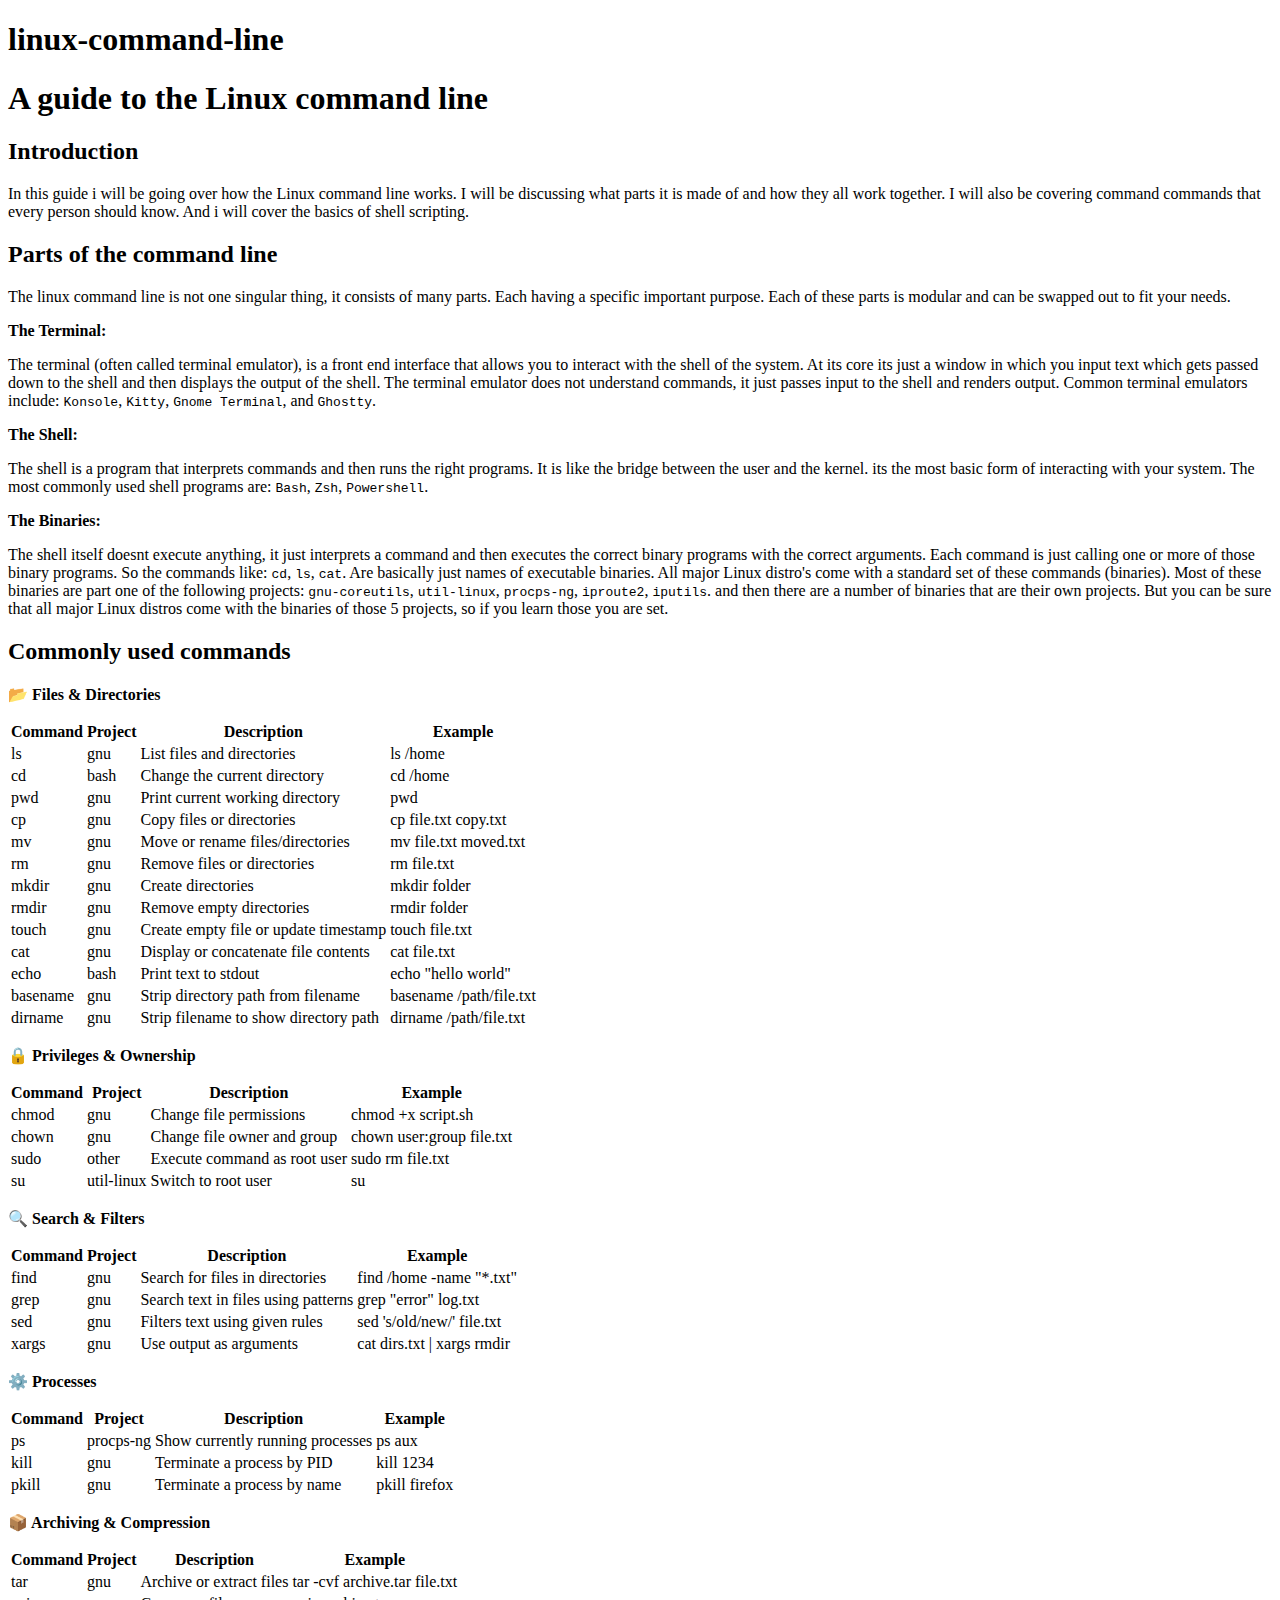
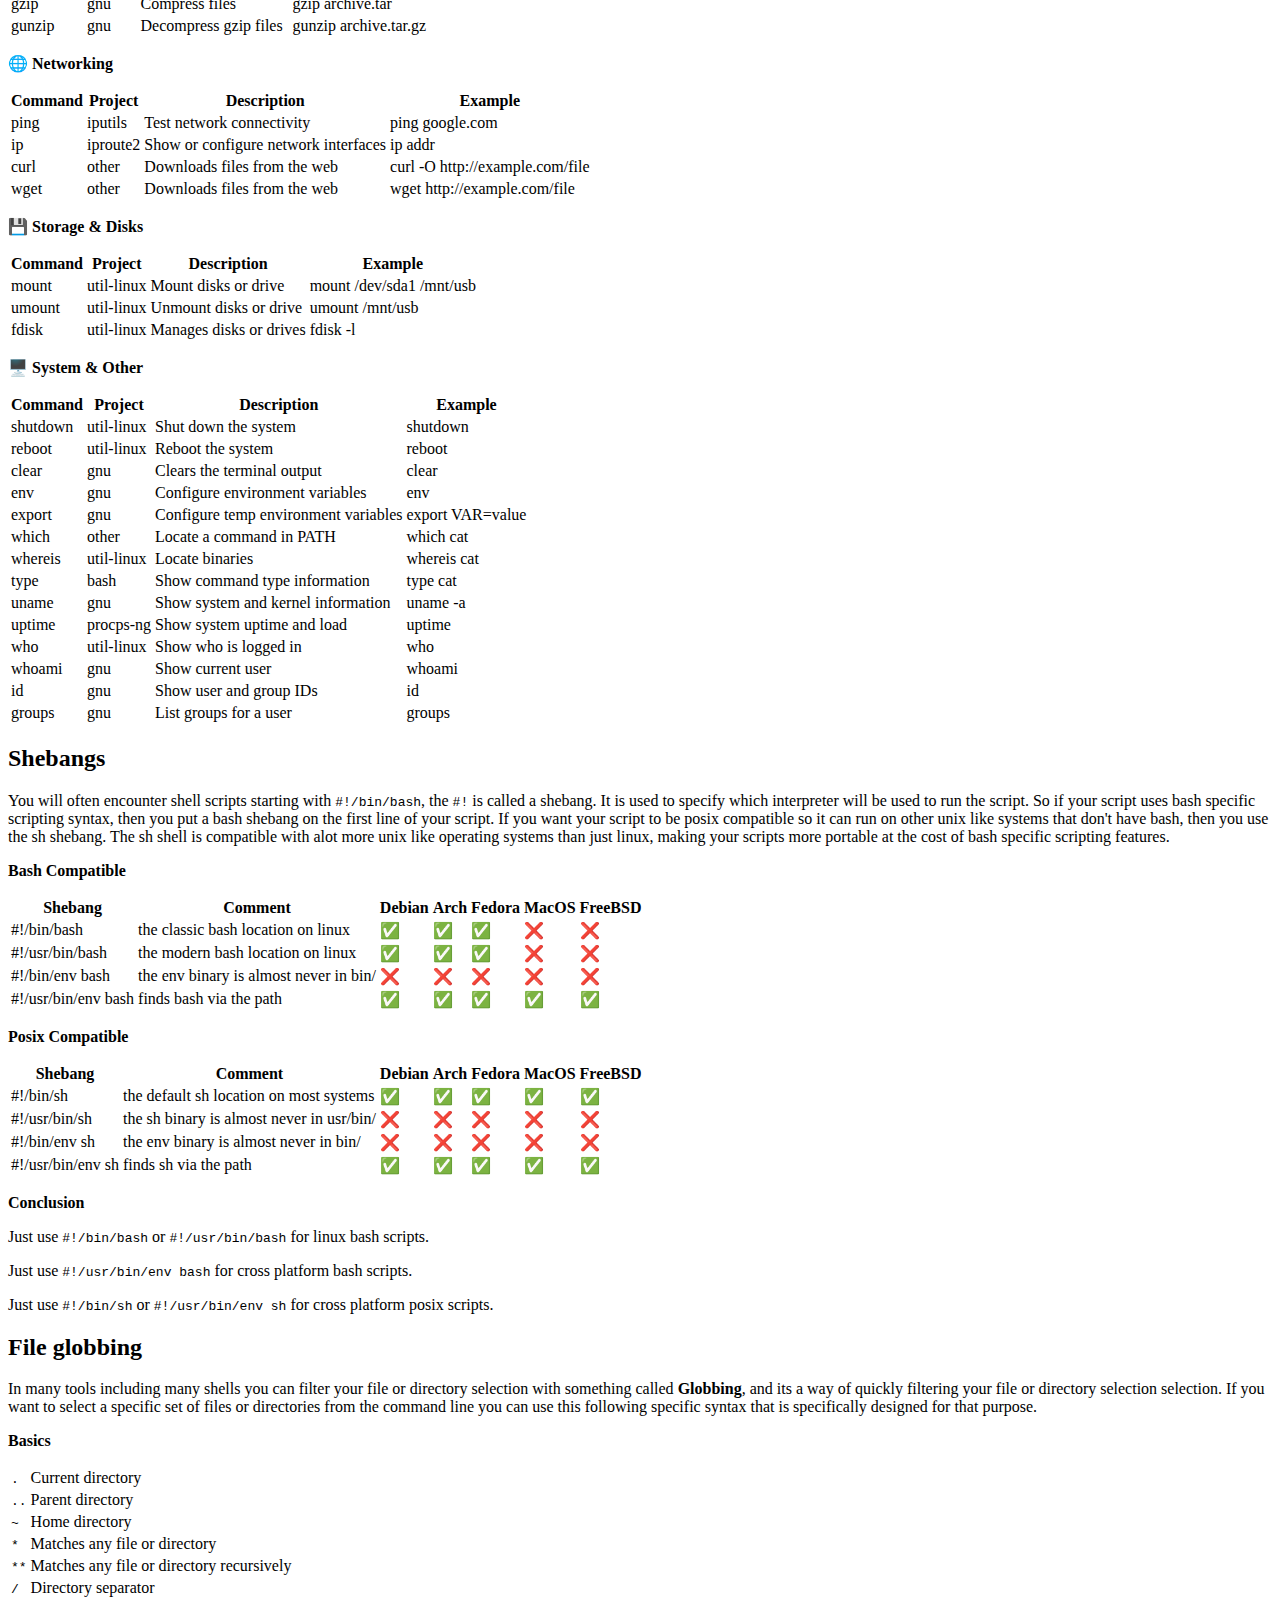
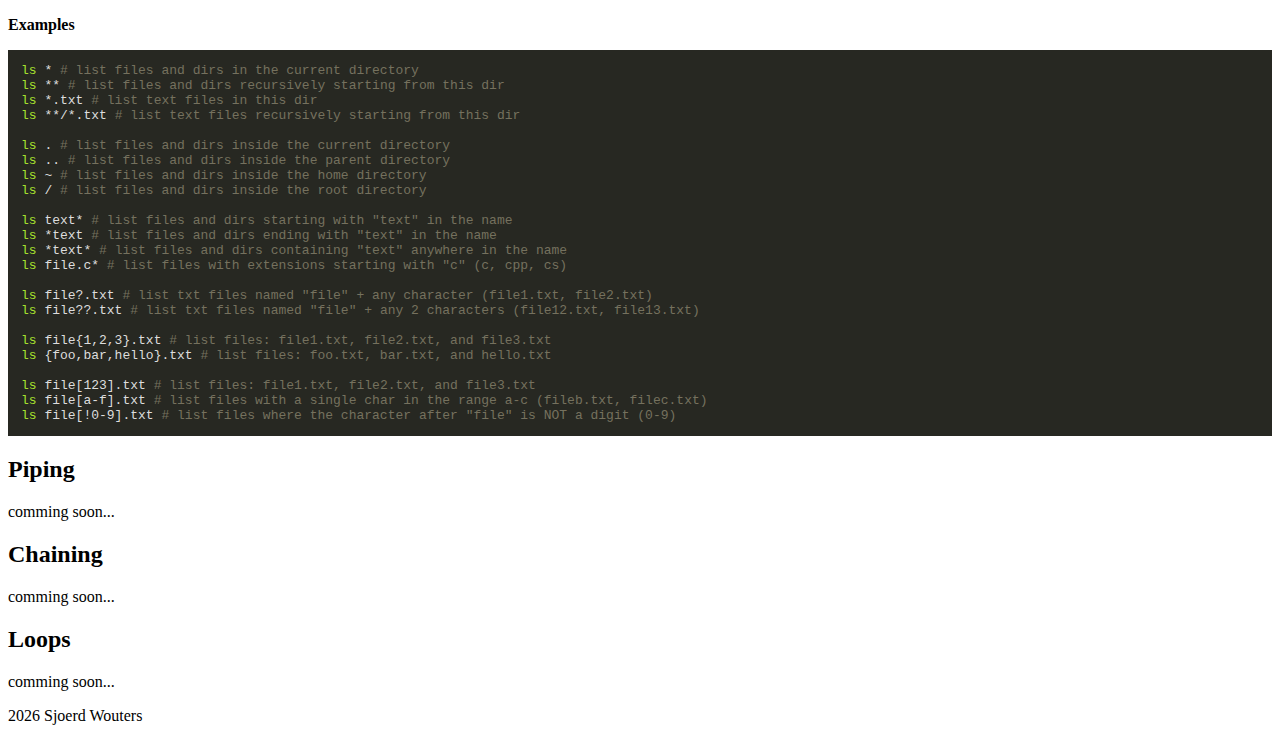
<file: output/posts/linux-command-line.html>
<!DOCTYPE html>
<html lang="en">

<head>
  <meta charset="UTF-8">
  <title>linux-command-line</title>
  <link rel="stylesheet" href="../static/css/style.css">
  <link rel="stylesheet" href="../static/css/highlight.css">
  <script src="../static/js/highlight.min.js"></script>
  <script>hljs.highlightAll();</script>
</head>

<body>
  <header>
    <h1>linux-command-line</h1>
  </header>

  <main>
    <h1>A guide to the Linux command line</h1>
<h2>Introduction</h2>
<p>In this guide i will be going over how the Linux command line works.
I will be discussing what parts it is made of and how they all work together.
I will also be covering command commands that every person should know.
And i will cover the basics of shell scripting.</p>
<h2>Parts of the command line</h2>
<p>The linux command line is not one singular thing, it consists of many parts.
Each having a specific important purpose. Each of these parts is modular and can be swapped out to fit your needs.</p>
<p><strong>The Terminal:</strong></p>
<p>The terminal (often called terminal emulator), is a front end interface that allows you to interact with the shell of the system.
At its core its just a window in which you input text which gets passed down to the shell and then displays the output of the shell.
The terminal emulator does not understand commands, it just passes input to the shell and renders output.
Common terminal emulators include: <code>Konsole</code>, <code>Kitty</code>, <code>Gnome Terminal</code>, and <code>Ghostty</code>.</p>
<p><strong>The Shell:</strong></p>
<p>The shell is a program that interprets commands and then runs the right programs.
It is like the bridge between the user and the kernel. its the most basic form of interacting with your system.
The most commonly used shell programs are: <code>Bash</code>, <code>Zsh</code>, <code>Powershell</code>.</p>
<p><strong>The Binaries:</strong></p>
<p>The shell itself doesnt execute anything, it just interprets a command and then executes the correct binary programs with the correct arguments.
Each command is just calling one or more of those binary programs.
So the commands like: <code>cd</code>, <code>ls</code>, <code>cat</code>.
Are basically just names of executable binaries.
All major Linux distro's come with a standard set of these commands (binaries).
Most of these binaries are part one of the following projects: <code>gnu-coreutils</code>, <code>util-linux</code>, <code>procps-ng</code>, <code>iproute2</code>, <code>iputils</code>. and then there are a number of binaries that are their own projects.
But you can be sure that all major Linux distros come with the binaries of those 5 projects, so if you learn those you are set.</p>
<h2>Commonly used commands</h2>
<p><strong>📂 Files &amp; Directories</strong></p>
<table>
  <thead>
    <tr><th>Command</th><th>Project</th><th>Description</th><th>Example</th></tr>
  </thead>
  <tbody>
    <tr><td>ls</td><td>gnu</td><td>List files and directories</td><td>ls /home</td></tr>
    <tr><td>cd</td><td>bash</td><td>Change the current directory</td><td>cd /home</td></tr>
    <tr><td>pwd</td><td>gnu</td><td>Print current working directory</td><td>pwd</td></tr>
    <tr><td>cp</td><td>gnu</td><td>Copy files or directories</td><td>cp file.txt copy.txt</td></tr>
    <tr><td>mv</td><td>gnu</td><td>Move or rename files/directories</td><td>mv file.txt moved.txt</td></tr>
    <tr><td>rm</td><td>gnu</td><td>Remove files or directories</td><td>rm file.txt</td></tr>
    <tr><td>mkdir</td><td>gnu</td><td>Create directories</td><td>mkdir folder</td></tr>
    <tr><td>rmdir</td><td>gnu</td><td>Remove empty directories</td><td>rmdir folder</td></tr>
    <tr><td>touch</td><td>gnu</td><td>Create empty file or update timestamp</td><td>touch file.txt</td></tr>
    <tr><td>cat</td><td>gnu</td><td>Display or concatenate file contents</td><td>cat file.txt</td></tr>
    <tr><td>echo</td><td>bash</td><td>Print text to stdout</td><td>echo "hello world"</td></tr>
    <tr><td>basename</td><td>gnu</td><td>Strip directory path from filename</td><td>basename /path/file.txt</td></tr>
    <tr><td>dirname</td><td>gnu</td><td>Strip filename to show directory path</td><td>dirname /path/file.txt</td></tr>
  </tbody>
</table>
<p><strong>🔒 Privileges &amp; Ownership</strong></p>
<table>
  <thead>
    <tr><th>Command</th><th>Project</th><th>Description</th><th>Example</th></tr>
  </thead>
  <tbody>
    <tr><td>chmod</td><td>gnu</td><td>Change file permissions</td><td>chmod +x script.sh</td></tr>
    <tr><td>chown</td><td>gnu</td><td>Change file owner and group</td><td>chown user:group file.txt</td></tr>
    <tr><td>sudo</td><td>other</td><td>Execute command as root user</td><td>sudo rm file.txt</td></tr>
    <tr><td>su</td><td>util-linux</td><td>Switch to root user</td><td>su</td></tr>
  </tbody>
</table>
<p><strong>🔍 Search &amp; Filters</strong></p>
<table>
  <thead>
    <tr><th>Command</th><th>Project</th><th>Description</th><th>Example</th></tr>
  </thead>
  <tbody>
    <tr><td>find</td><td>gnu</td><td>Search for files in directories</td><td>find /home -name "*.txt"</td></tr>
    <tr><td>grep</td><td>gnu</td><td>Search text in files using patterns</td><td>grep "error" log.txt</td></tr>
    <tr><td>sed</td><td>gnu</td><td>Filters text using given rules</td><td>sed 's/old/new/' file.txt</td></tr>
    <tr><td>xargs</td><td>gnu</td><td>Use output as arguments</td><td>cat dirs.txt | xargs rmdir</td></tr>
  </tbody>
</table>
<p><strong>⚙️ Processes</strong></p>
<table>
  <thead>
    <tr><th>Command</th><th>Project</th><th>Description</th><th>Example</th></tr>
  </thead>
  <tbody>
    <tr><td>ps</td><td>procps-ng</td><td>Show currently running processes</td><td>ps aux</td></tr>
    <tr><td>kill</td><td>gnu</td><td>Terminate a process by PID</td><td>kill 1234</td></tr>
    <tr><td>pkill</td><td>gnu</td><td>Terminate a process by name</td><td>pkill firefox</td></tr>
  </tbody>
</table>
<p><strong>📦 Archiving &amp; Compression</strong></p>
<table>
  <thead>
    <tr><th>Command</th><th>Project</th><th>Description</th><th>Example</th></tr>
  </thead>
  <tbody>
    <tr><td>tar</td><td>gnu</td><td>Archive or extract files</td><td>tar -cvf archive.tar file.txt</td></tr>
    <tr><td>gzip</td><td>gnu</td><td>Compress files</td><td>gzip archive.tar</td></tr>
    <tr><td>gunzip</td><td>gnu</td><td>Decompress gzip files</td><td>gunzip archive.tar.gz</td></tr>
  </tbody>
</table>
<p><strong>🌐 Networking</strong></p>
<table>
  <thead>
    <tr><th>Command</th><th>Project</th><th>Description</th><th>Example</th></tr>
  </thead>
  <tbody>
    <tr><td>ping</td><td>iputils</td><td>Test network connectivity</td><td>ping google.com</td></tr>
    <tr><td>ip</td><td>iproute2</td><td>Show or configure network interfaces</td><td>ip addr</td></tr>
    <tr><td>curl</td><td>other</td><td>Downloads files from the web</td><td>curl -O http://example.com/file</td></tr>
    <tr><td>wget</td><td>other</td><td>Downloads files from the web</td><td>wget http://example.com/file</td></tr>
  </tbody>
</table>
<p><strong>💾 Storage &amp; Disks</strong></p>
<table>
  <thead>
    <tr><th>Command</th><th>Project</th><th>Description</th><th>Example</th></tr>
  </thead>
  <tbody>
    <tr><td>mount</td><td>util-linux</td><td>Mount disks or drive</td><td>mount /dev/sda1 /mnt/usb</td></tr>
    <tr><td>umount</td><td>util-linux</td><td>Unmount disks or drive</td><td>umount /mnt/usb</td></tr>
    <tr><td>fdisk</td><td>util-linux</td><td>Manages disks or drives</td><td>fdisk -l</td></tr>
  </tbody>
</table>
<p><strong>🖥️ System &amp; Other</strong></p>
<table>
  <thead>
    <tr><th>Command</th><th>Project</th><th>Description</th><th>Example</th></tr>
  </thead>
  <tbody>
    <tr><td>shutdown</td><td>util-linux</td><td>Shut down the system</td><td>shutdown</td></tr>
    <tr><td>reboot</td><td>util-linux</td><td>Reboot the system</td><td>reboot</td></tr>
    <tr><td>clear</td><td>gnu</td><td>Clears the terminal output</td><td>clear</td></tr>
    <tr><td>env</td><td>gnu</td><td>Configure environment variables</td><td>env</td></tr>
    <tr><td>export</td><td>gnu</td><td>Configure temp environment variables</td><td>export VAR=value</td></tr>
    <tr><td>which</td><td>other</td><td>Locate a command in PATH</td><td>which cat</td></tr>
    <tr><td>whereis</td><td>util-linux</td><td>Locate binaries</td><td>whereis cat</td></tr>
    <tr><td>type</td><td>bash</td><td>Show command type information</td><td>type cat</td></tr>
    <tr><td>uname</td><td>gnu</td><td>Show system and kernel information</td><td>uname -a</td></tr>
    <tr><td>uptime</td><td>procps-ng</td><td>Show system uptime and load</td><td>uptime</td></tr>
    <tr><td>who</td><td>util-linux</td><td>Show who is logged in</td><td>who</td></tr>
    <tr><td>whoami</td><td>gnu</td><td>Show current user</td><td>whoami</td></tr>
    <tr><td>id</td><td>gnu</td><td>Show user and group IDs</td><td>id</td></tr>
    <tr><td>groups</td><td>gnu</td><td>List groups for a user</td><td>groups</td></tr>
  </tbody>
</table>
<h2>Shebangs</h2>
<p>You will often encounter shell scripts starting with <code>#!/bin/bash</code>, the <code>#!</code> is called a shebang. It is used to specify which interpreter will be used to run the script.
So if your script uses bash specific scripting syntax, then you put a bash shebang on the first line of your script.
If you want your script to be posix compatible so it can run on other unix like systems that don't have bash, then you use the sh shebang.
The sh shell is compatible with alot more unix like operating systems than just linux, making your scripts more portable at the cost of bash specific scripting features.</p>
<p><strong>Bash Compatible</strong></p>
<table>
  <tr>
    <th>Shebang</th>
    <th>Comment</th>
    <th>Debian</th>
    <th>Arch</th>
    <th>Fedora</th>
    <th>MacOS</th>
    <th>FreeBSD</th>
  </tr>
  <tr>
    <td>#!/bin/bash</td>
    <td>the classic bash location on linux</td>
    <td>✅</td>
    <td>✅</td>
    <td>✅</td>
    <td>❌</td>
    <td>❌</td>
  </tr>
  <tr>
    <td>#!/usr/bin/bash</td>
    <td>the modern bash location on linux</td>
    <td>✅</td>
    <td>✅</td>
    <td>✅</td>
    <td>❌</td>
    <td>❌</td>
  </tr>
  <tr>
    <td>#!/bin/env bash</td>
    <td>the env binary is almost never in bin/</td>
    <td>❌</td>
    <td>❌</td>
    <td>❌</td>
    <td>❌</td>
    <td>❌</td>
  </tr>
  <tr>
    <td>#!/usr/bin/env bash</td>
    <td>finds bash via the path</td>
    <td>✅</td>
    <td>✅</td>
    <td>✅</td>
    <td>✅</td>
    <td>✅</td>
  </tr>
</table>
<p><strong>Posix Compatible</strong></p>
<table>
  <tr>
    <th>Shebang</th>
    <th>Comment</th>
    <th>Debian</th>
    <th>Arch</th>
    <th>Fedora</th>
    <th>MacOS</th>
    <th>FreeBSD</th>
  </tr>
    <tr>
    <td>#!/bin/sh</td>
    <td>the default sh location on most systems</td>
    <td>✅</td>
    <td>✅</td>
    <td>✅</td>
    <td>✅</td>
    <td>✅</td>
  </tr>
  <tr>
    <td>#!/usr/bin/sh</td>
    <td>the sh binary is almost never in usr/bin/</td>
    <td>❌</td>
    <td>❌</td>
    <td>❌</td>
    <td>❌</td>
    <td>❌</td>
  </tr>
  <tr>
    <td>#!/bin/env sh</td>
    <td>the env binary is almost never in bin/</td>
    <td>❌</td>
    <td>❌</td>
    <td>❌</td>
    <td>❌</td>
    <td>❌</td>
  </tr>
  <tr>
    <td>#!/usr/bin/env sh</td>
    <td>finds sh via the path</td>
    <td>✅</td>
    <td>✅</td>
    <td>✅</td>
    <td>✅</td>
    <td>✅</td>
  </tr>
</table>
<p><strong>Conclusion</strong></p>
<p>Just use <code>#!/bin/bash</code> or <code>#!/usr/bin/bash</code> for linux bash scripts.</p>
<p>Just use <code>#!/usr/bin/env bash</code> for cross platform bash scripts.</p>
<p>Just use <code>#!/bin/sh</code> or <code>#!/usr/bin/env sh</code> for cross platform posix scripts.</p>
<h2>File globbing</h2>
<p>In many tools including many shells you can filter your file or directory selection with something called <strong>Globbing</strong>,
and its a way of quickly filtering your file or directory selection selection. If you want to select a specific set of files or directories
from the command line you can use this following specific syntax that is specifically designed for that purpose.</p>
<p><strong>Basics</strong></p>
<table>
  <tr>
    <td><code>.</code></td>
    <td>Current directory</td>
  </tr>
  <tr>
    <td><code>..</code></td>
    <td>Parent directory</td>
  </tr>
  <tr>
    <td><code>~</code></td>
    <td>Home directory</td>
  </tr>
  <tr>
    <td><code>*</code></td>
    <td>Matches any file or directory</td>
  </tr>
  <tr>
    <td><code>**</code></td>
    <td>Matches any file or directory recursively</td>
  </tr>
  <tr>
    <td><code>/</code></td>
    <td>Directory separator</td>
  </tr>
</table>
<p><strong>Examples</strong></p>
<pre><code class="language-bash">ls * # list files and dirs in the current directory
ls ** # list files and dirs recursively starting from this dir
ls *.txt # list text files in this dir
ls **/*.txt # list text files recursively starting from this dir

ls . # list files and dirs inside the current directory
ls .. # list files and dirs inside the parent directory
ls ~ # list files and dirs inside the home directory
ls / # list files and dirs inside the root directory

ls text* # list files and dirs starting with &quot;text&quot; in the name
ls *text # list files and dirs ending with &quot;text&quot; in the name
ls *text* # list files and dirs containing &quot;text&quot; anywhere in the name
ls file.c* # list files with extensions starting with &quot;c&quot; (c, cpp, cs)

ls file?.txt # list txt files named &quot;file&quot; + any character (file1.txt, file2.txt)
ls file??.txt # list txt files named &quot;file&quot; + any 2 characters (file12.txt, file13.txt)

ls file{1,2,3}.txt # list files: file1.txt, file2.txt, and file3.txt
ls {foo,bar,hello}.txt # list files: foo.txt, bar.txt, and hello.txt

ls file[123].txt # list files: file1.txt, file2.txt, and file3.txt
ls file[a-f].txt # list files with a single char in the range a-c (fileb.txt, filec.txt)
ls file[!0-9].txt # list files where the character after &quot;file&quot; is NOT a digit (0-9)
</code></pre>
<h2>Piping</h2>
<p>comming soon...</p>
<h2>Chaining</h2>
<p>comming soon...</p>
<h2>Loops</h2>
<p>comming soon...</p>

  </main>

  <footer>
    <p>2026 Sjoerd Wouters</p>
  </footer>

</body>

</html>
</file>
<file: css/style.css>
/*
    todo
*/
</file>
<file: css/highlight.css>
/*
    Monokai style - ported by Luigi Maselli - http://grigio.org
*/

pre code.hljs {
    display: block;
    overflow-x: auto;
    padding: 1em
}

code.hljs {
    padding: 3px 5px
}

.hljs {
    background: #272822;
    color: #ddd
}

.hljs-tag,
.hljs-keyword,
.hljs-selector-tag,
.hljs-literal,
.hljs-strong,
.hljs-number,
.hljs-name {
    color: #f92672
}

.hljs-code {
    color: #66d9ef
}

.hljs-attribute,
.hljs-attr,
.hljs-symbol,
.hljs-regexp,
.hljs-link {
    color: #bf79db
}

.hljs-string,
.hljs-bullet,
.hljs-subst,
.hljs-title,
.hljs-section,
.hljs-emphasis,
.hljs-type,
.hljs-built_in,
.hljs-selector-attr,
.hljs-selector-pseudo,
.hljs-addition,
.hljs-variable,
.hljs-template-tag,
.hljs-template-variable {
    color: #a6e22e
}

.hljs-title.class_,
.hljs-class .hljs-title {
    color: white
}

.hljs-comment,
.hljs-quote,
.hljs-deletion,
.hljs-meta {
    color: #75715e
}

.hljs-keyword,
.hljs-selector-tag,
.hljs-literal,
.hljs-doctag,
.hljs-title,
.hljs-section,
.hljs-type,
.hljs-selector-id {
    font-weight: bold
}
</file>
<file: static/css/style.css>
* {
    margin: 0;              /* Remove default margin */
    padding: 0;             /* Remove default padding */
}

/* header */
header {
    margin: 0rem 0rem;
}

/* navbar */
header nav {
    display: flex;
    justify-content: center;
    gap: 1rem;
    padding: 1rem 0rem;
}

/* navbar button */
header nav a {
    padding: 0.4rem 1.2rem;
    border-radius: 4px;
    box-shadow: 0 4px 8px rgba(0,0,0,0.2);
}

/* navbar button hover */
header nav a:hover {
    background: hsl(0, 0%, 90%);
}

/* whole site */
body {
    font-family: "Source Sans 3";
    line-height: 1.6;
    color: #333;
    background-color: #fdfdfd;
}

/* center section */
body main {
    margin: 0 auto;
    max-width: 800px;
    padding: 2rem;
    background-color: #ffffff;
    border-radius: 10px;
    box-shadow: 0 4px 20px rgba(0,0,0,0.1);
}

h1, h2, h3, h4, h5, h6 {
    margin: 1rem 0;
    font-weight: 600;
}

h1 { font-size: 2.5rem; }
h2 { font-size: 2rem; }
h3 { font-size: 1.5rem; }

p { margin: 1rem 0; }

a {
    display: block;
    color: #0077cc;
    text-decoration: none;
}

a:hover {
    background-color: #ccc;
}

/* pre blocks */
pre {
    background-color: #ccc;
    margin: 1rem 0rem;
    border-radius: 12px;
}

/* code block inside */
pre code {
    overflow-x: auto;
    border: 1px solid #ccc;
    font-family: inherit;
    border-radius: inherit;
}

/* code inline */
code {
    background-color: #ededed;
    padding: 0rem 0.3rem;
    border-radius: 4px;
    font-family: inherit;
}

/* tables */
table {
    width: 100%;
    border-collapse: collapse;
}

/* table cells */
table th, table td {
    border: 1px solid #ccc;
    padding: 0.5rem 0.5rem;
}

/* table header */
table th {
    background-color: #f4f4f4;
}

/* blockquotes */
blockquote {
    border-left: 4px solid #0077cc;
    padding-left: 1rem;
    margin: 1rem 0;
    font-style: italic;
}

/* lists */
ul, ol {
    margin: 0.5rem 0 1rem 2rem;
}

/* images */
img {
    max-width: 100%;
    border-radius: 8px;
}

/* footer */
footer {
    text-align: center;
}
</file>
<file: static/css/highlight.css>
/*
    Monokai style - ported by Luigi Maselli - http://grigio.org
*/

pre code.hljs {
    display: block;
    overflow-x: auto;
    padding: 1em
}

code.hljs {
    padding: 3px 5px
}

.hljs {
    background: #272822;
    color: #ddd
}

.hljs-tag,
.hljs-keyword,
.hljs-selector-tag,
.hljs-literal,
.hljs-strong,
.hljs-number,
.hljs-name {
    color: #f92672
}

.hljs-code {
    color: #66d9ef
}

.hljs-attribute,
.hljs-attr,
.hljs-symbol,
.hljs-regexp,
.hljs-link {
    color: #bf79db
}

.hljs-string,
.hljs-bullet,
.hljs-subst,
.hljs-title,
.hljs-section,
.hljs-emphasis,
.hljs-type,
.hljs-built_in,
.hljs-selector-attr,
.hljs-selector-pseudo,
.hljs-addition,
.hljs-variable,
.hljs-template-tag,
.hljs-template-variable {
    color: #a6e22e
}

.hljs-title.class_,
.hljs-class .hljs-title {
    color: white
}

.hljs-comment,
.hljs-quote,
.hljs-deletion,
.hljs-meta {
    color: #75715e
}

.hljs-keyword,
.hljs-selector-tag,
.hljs-literal,
.hljs-doctag,
.hljs-title,
.hljs-section,
.hljs-type,
.hljs-selector-id {
    font-weight: bold
}
</file>
<file: output/static/css/style.css>
/*
    todo
*/
</file>
<file: output/static/css/highlight.css>
/*
    Monokai style - ported by Luigi Maselli - http://grigio.org
*/

pre code.hljs {
    display: block;
    overflow-x: auto;
    padding: 1em
}

code.hljs {
    padding: 3px 5px
}

.hljs {
    background: #272822;
    color: #ddd
}

.hljs-tag,
.hljs-keyword,
.hljs-selector-tag,
.hljs-literal,
.hljs-strong,
.hljs-number,
.hljs-name {
    color: #f92672
}

.hljs-code {
    color: #66d9ef
}

.hljs-attribute,
.hljs-attr,
.hljs-symbol,
.hljs-regexp,
.hljs-link {
    color: #bf79db
}

.hljs-string,
.hljs-bullet,
.hljs-subst,
.hljs-title,
.hljs-section,
.hljs-emphasis,
.hljs-type,
.hljs-built_in,
.hljs-selector-attr,
.hljs-selector-pseudo,
.hljs-addition,
.hljs-variable,
.hljs-template-tag,
.hljs-template-variable {
    color: #a6e22e
}

.hljs-title.class_,
.hljs-class .hljs-title {
    color: white
}

.hljs-comment,
.hljs-quote,
.hljs-deletion,
.hljs-meta {
    color: #75715e
}

.hljs-keyword,
.hljs-selector-tag,
.hljs-literal,
.hljs-doctag,
.hljs-title,
.hljs-section,
.hljs-type,
.hljs-selector-id {
    font-weight: bold
}
</file>
